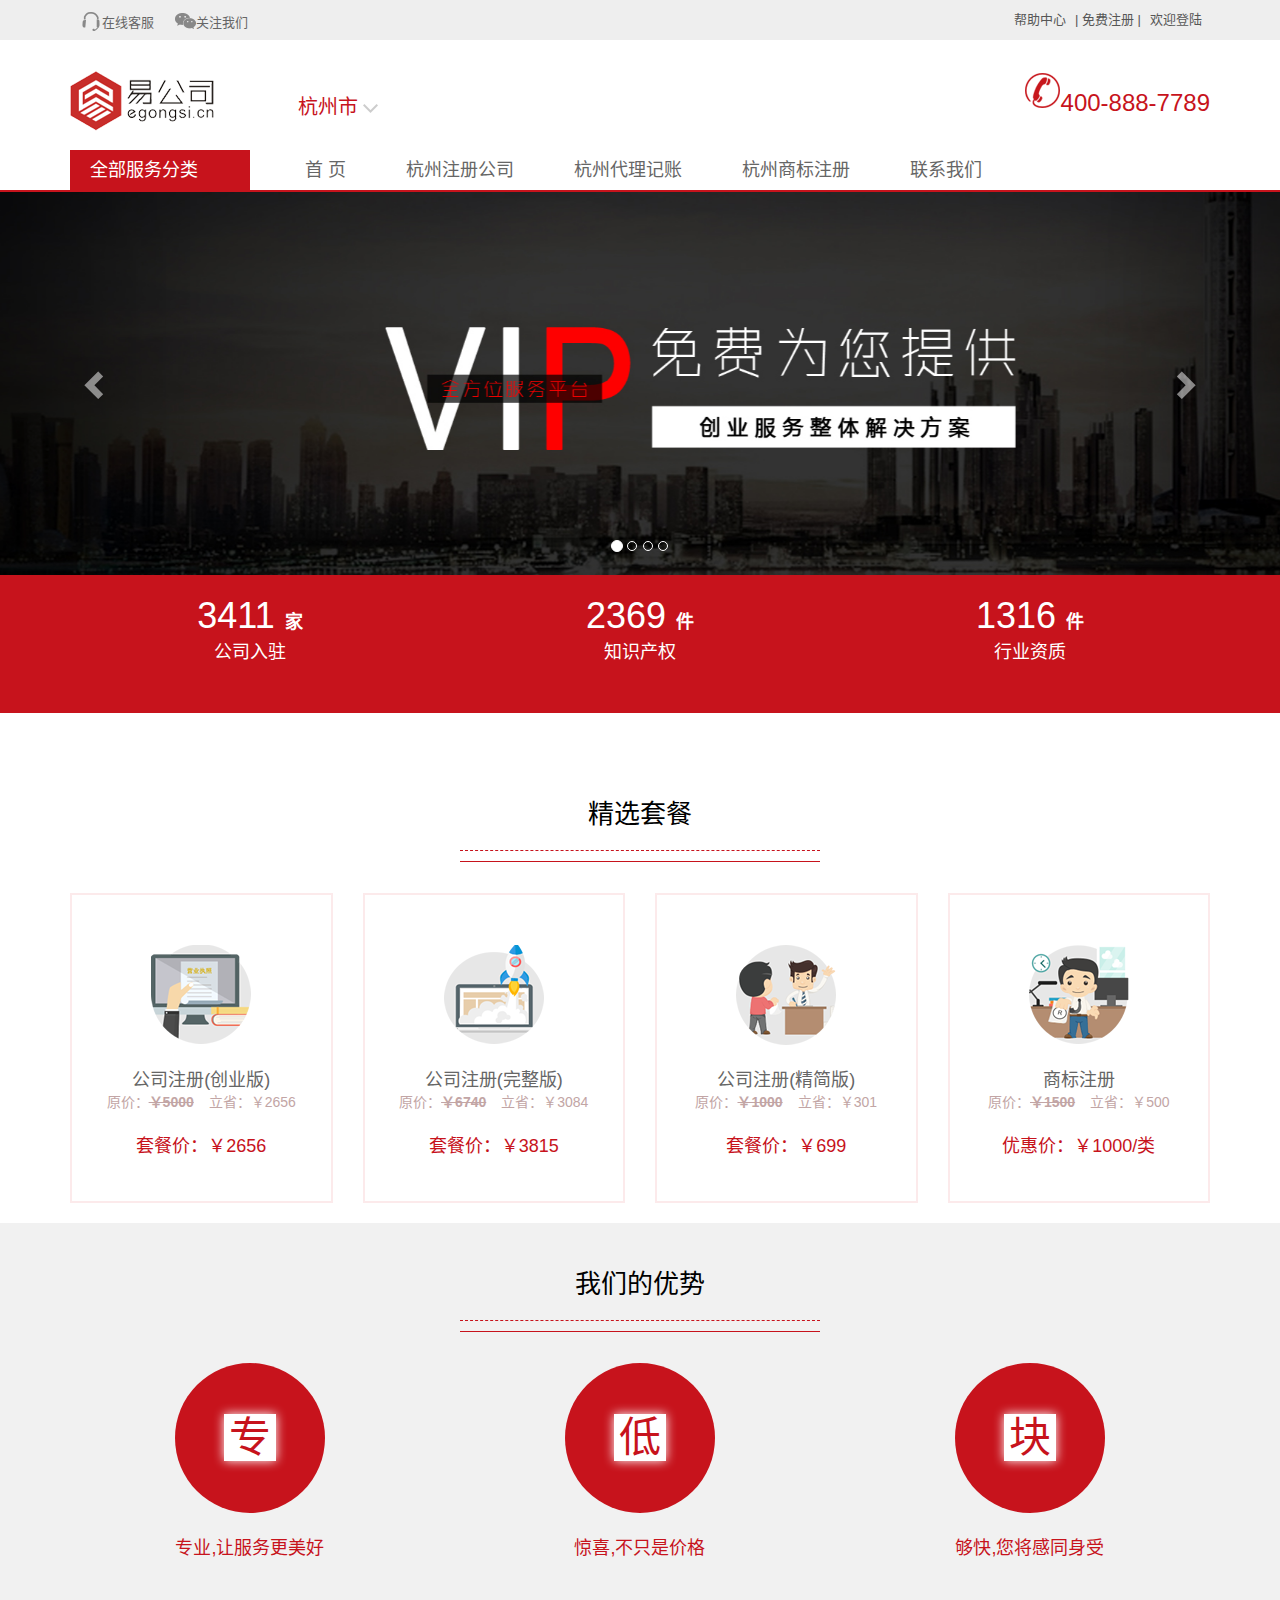
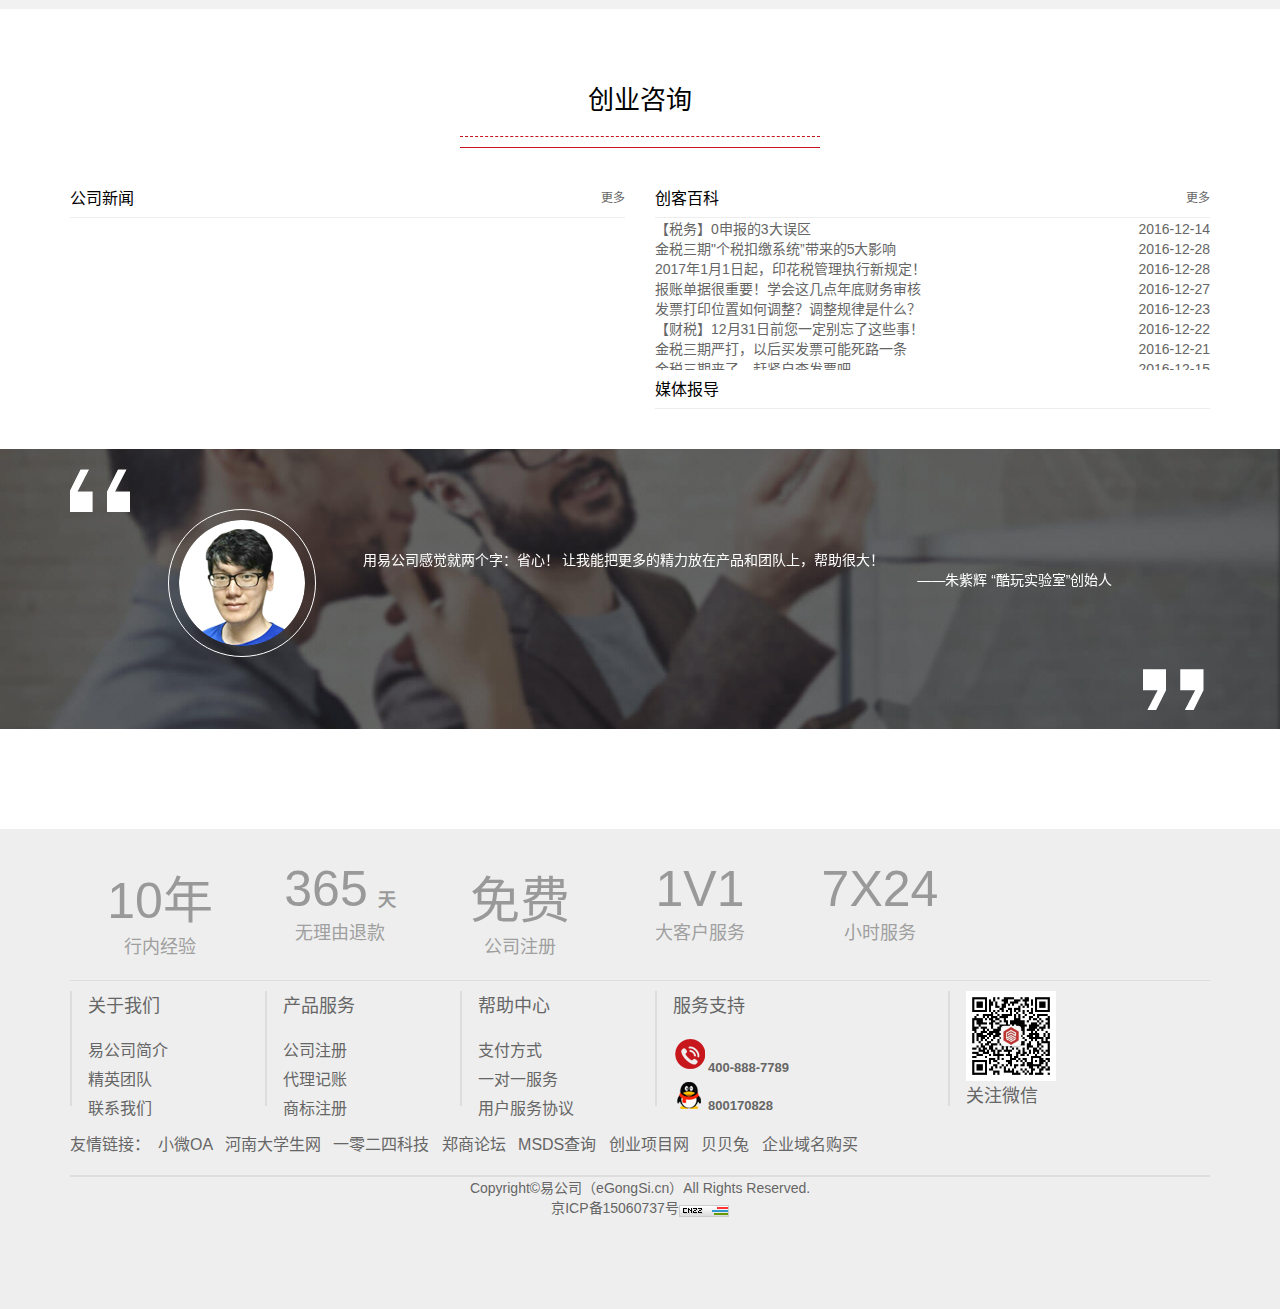
<file: index.html>
<!DOCTYPE html>
<html lang="zh-cn">
<head>
  <meta charset="utf-8">
  <meta http-equiv="X-UA-Compatible" content="IE=edge">
  <meta name="viewport" content="width=device-width, initial-scale=1">
  <link rel="icon" href="image/favicon.ico">
  <title>易公司-深圳工商注册_深圳注册公司_深圳代理记帐_深圳商标注册</title>

  <!-- Bootstrap -->
  <link href="css/bootstrap.css" rel="stylesheet">
  <link rel="stylesheet" href="css/index.css">
  <!-- HTML5 shim and Respond.js for IE8 support of HTML5 elements and media queries -->
  <!-- WARNING: Respond.js doesn't work if you view the page via file:// -->
  <!--[if lt IE 9]>
  <script src="js/html5shiv.min.js"></script>
  <script src="js/respond.min.js"></script>
  <![endif]-->
</head>
<body>
<div class="top">
  <div class="container">
    <div class="row">
      <div class="col-xs-12 col-md-6">
        <ul class=login_left>
          <li><b></b><a href="#">在线客服</a></li>
          <li class="weima"><b class="weibo"></b><a href="#" class="login_left_underline">关注我们</a><img
              src="image/weima.jpg"></li>
        </ul>
      </div>
      <div class="col-xs-12 col-md-6">
        <ul class=login_right>
          <li><a href="#">欢迎登陆</a></li>
          <li><b></b><a href="#">| 免费注册 |</a><b></b></li>
          <li><a href="#">帮助中心</a></li>
        </ul>
      </div>
    </div>
  </div>
</div>
<div class="logo">
  <div class="container">
    <div class="row">
      <div class="col-md-12">
        <img class=lf src="image/yigongsi.png">
        <div class="container_hzs">
          <span>杭州市</span>
          <b></b>
        </div>
        <div class="container_right">
          <span><b></b>400-888-7789</span>
        </div>
      </div>
    </div>
  </div>
</div>
<div class="nav">
  <div class="container">
    <div class="row">
      <div class="col-md-12">
        <div class="menu_title">
          <a href="#">全部服务分类</a>
        </div>
        <div class="nav_con">
          <ul class="lf">
            <li><a href="index.html">首 页</a></li>
            <li><a href="firm_register.html">杭州注册公司</a></li>
            <li><a href="tally.html">杭州代理记账</a></li>
            <li><a href="brand_register.html">杭州商标注册</a></li>
            <li><a href="relation.html">联系我们</a></li>
          </ul>
        </div>
      </div>


    </div>
  </div>
</div>
<div class="banner">
  <div id="ad6" class="carousel slide" data-ride="carousel" data-interval="3000">
    <!--轮播广告的内部内容——随着图片的滚动而滚动-->
    <div class="carousel-inner">
      <div class="item active" style="background-image:url(image/banner/banner1.jpg)">
        <!--<img src="image/banner/banner1.jpg">-->
        <div class="carousel-caption">
        </div>
      </div>
      <div class="item" style="background-image:url(image/banner/banner2.jpg)">
        <!--<img src="image/banner/banner2.jpg">-->
        <div class="carousel-caption">
        </div>
      </div>
      <div class="item" style="background-image:url(image/banner/banner3.jpg)">
        <!--<img src="image/banner/banner3.jpg">-->
        <div class="carousel-caption">

        </div>
      </div>
      <div class="item" style="background-image:url(image/banner/banner4.jpg)">
        <!--<img src="image/banner/banner4.jpg">-->
        <div class="carousel-caption">

        </div>
      </div>
    </div>

    <!--不随广告而滚动的内容：轮播控件-->
    <a data-slide="prev" class="carousel-control left" href="#ad6">
      <span class="glyphicon glyphicon-chevron-left"></span>
    </a>
    <a data-slide="next" class="carousel-control right" href="#ad6">
      <span class="glyphicon glyphicon-chevron-right"></span>
    </a>

    <!--不随广告而滚动的内容：序号指示器-->
    <ul class="carousel-indicators">
      <li data-target="#ad6" data-slide-to="0" class="active"></li>
      <li data-target="#ad6" data-slide-to="1"></li>
      <li data-target="#ad6" data-slide-to="2"></li>
      <li data-target="#ad6" data-slide-to="3"></li>
    </ul>


  </div>
</div>
<div class="info">
  <div class="num_box">
    <div class="container">
      <ul>
        <div class="row">
          <div class="col-xs-12 col-sm-4">
            <li><p><span class="timer">8528</span><b>家</b></p><span>公司入驻</span></li>
          </div>
          <div class="col-xs-12 col-sm-4">
            <li><p><span class="timer">5923</span><b>件</b></p><span>知识产权</span></li>
          </div>
          <div class="col-xs-12 col-sm-4">
            <li><p><span class="timer">3289</span><b>件</b></p><span>行业资质</span></li>
          </div>
        </div>
      </ul>
    </div>
  </div>
</div>
<div class="main1">
  <div class="container">

    <div class="row">
      <div class="col-xs-12">
        <div class="row">
          <div class="col-xs-4 col-xs-offset-4">
            <div class="title">
              <p>精选套餐</p>
              <span></span>
            </div>
          </div>
        </div>
      </div>
    </div>
    <div class="jingxuantaocan_bottom">
      <ul>
        <div class="row">
          <div class="col-xs-12 col-sm-3">
            <li>
              <div class=jingxuantaocan_bottom_tupian></div>
              <div class=jingxuantaocan_bottom_wenzi1>公司注册(创业版)</p>
                <div class=jingxuantaocan_bottom_wenzi2><span>原价：</span><b>￥5000</b></span>立省：￥2656</span></div>
                <div class=jingxuantaocan_bottom_wenzi3>套餐价：￥2656</div>
                <div class=jingxuantaocan_bottom_wenzi4><a href="#">查看详细</a></div>
            </li>
          </div>
          <div class="col-xs-12 col-sm-3">
            <li>
              <div class="jingxuantaocan_bottom_tupian jbt1"></div>
              <div class=jingxuantaocan_bottom_wenzi1>公司注册(完整版)</p>
                <div class=jingxuantaocan_bottom_wenzi2><span>原价：</span><b>￥6740</b></span>立省：￥3084</span></div>
                <div class=jingxuantaocan_bottom_wenzi3>套餐价：￥3815</div>
                <div class=jingxuantaocan_bottom_wenzi4><a href="#">查看详细</a></div>
            </li>
          </div>
          <div class="col-xs-12 col-sm-3">
            <li>
              <div class="jingxuantaocan_bottom_tupian jbt2"></div>
              <div class=jingxuantaocan_bottom_wenzi1>公司注册(精简版)</p>
                <div class=jingxuantaocan_bottom_wenzi2><span>原价：</span><b>￥1000</b></span>立省：￥301</span></div>
                <div class=jingxuantaocan_bottom_wenzi3>套餐价：￥699</div>
                <div class=jingxuantaocan_bottom_wenzi4><a href="#">查看详细</a></div>
            </li>
          </div>
          <div class="col-xs-12 col-sm-3">
            <li>
              <div class="jingxuantaocan_bottom_tupian jbt3"></div>
              <div class=jingxuantaocan_bottom_wenzi1>商标注册</p>
                <div class=jingxuantaocan_bottom_wenzi2><span>原价：</span><b>￥1500</b></span>立省：￥500</span></div>
                <div class=jingxuantaocan_bottom_wenzi3>优惠价：￥1000/类</div>
                <div class=jingxuantaocan_bottom_wenzi4><a href="#">查看详细</a></div>
            </li>
          </div>
        </div>
      </ul>
    </div>

  </div>
</div>
<div class="main2">
  <div class="container">
    <div class="row">
      <div class="col-xs-12">
        <div class="row">
          <div class="col-xs-4 col-xs-offset-4">
            <div class="title">
              <p>我们的优势</p>
              <span></span>
            </div>
          </div>
        </div>
      </div>
    </div>
    <div class="goodness_bottom">
      <ul>
        <div class="row">
          <div class="col-xs-12 col-sm-4">
            <li>
              <p>
                <span>专</span>
              </p>
              <b>专业,让服务更美好</b>
            </li>
          </div>
          <div class="col-xs-12 col-sm-4">
            <li>
              <p>
                <span>低</span>
              </p>
              <b>惊喜,不只是价格</b>
            </li>
          </div>
          <div class="col-xs-12 col-sm-4">
            <li>
              <p>
                <span>块</span>
              </p>
              <b>够快,您将感同身受</b>
            </li>
          </div>
        </div>
      </ul>
    </div>
  </div>
</div>
<div class="main3">
  <div class="container">
    <div class="row">
      <div class="col-xs-12">
        <div class="row">
          <div class="col-xs-4 col-xs-offset-4">
            <div class="title">
              <p>创业咨询</p>
              <span></span>
            </div>
          </div>
        </div>
      </div>
    </div>
    <div class="">
      <div class="row">
        <div class="col-xs-12 col-sm-6">
          <div class="consult_title">
            <p>公司新闻<span><a href="#">更多</a></span></p>
          </div>
        </div>
        <div class="col-xs-12 col-sm-6">
          <div class="consult_title">
            <p>创客百科<span><a href="#">更多</a></span></p>
          </div>
          <div class="connent">
            <ul style="margin-top:0px">
              <li><p><a href="#">【税务】0申报的3大误区</a></p><span>2016-12-14</span></li>
              <li><p><a href="#">金税三期"个税扣缴系统”带来的5大影响</a></p><span>2016-12-28</span></li>
              <li><p><a href="#">2017年1月1日起，印花税管理执行新规定！</a></p><span>2016-12-28</span></li>
              <li><p><a href="#">报账单据很重要！学会这几点年底财务审核</a></p><span>2016-12-27</span></li>
              <li><p><a href="#">发票打印位置如何调整？调整规律是什么？</a></p><span>2016-12-23</span></li>
              <li><p><a href="#">【财税】12月31日前您一定别忘了这些事！</a></p><span>2016-12-22</span></li>
              <li><p><a href="#">金税三期严打，以后买发票可能死路一条</a></p><span>2016-12-21</span></li>
              <li><p><a href="#">金税三期来了，赶紧自查发票吧</a></p><span>2016-12-15</span></li>
              <li><p><a href="#">财政部发布增值税会计处理规定！</a></p><span>2016-12-15</span></li>
              <li><p><a href="#">【商标】“TM”商标和®商标有什么区别？购买哪种商标风险更低？</a></p><span>2016-12-14</span></li>
            </ul>
          </div>
          <div class="consult_title">
            <p>媒体报导<span><a href="#"></a></span></p>
          </div>
        </div>
      </div>
    </div>
  </div>
</div>
<div class="main4">
  <div class="container">
    <div class="row">
      <div class="col-xs-12">
        <div id="ad1" class="carousel slide" data-ride="carousel" data-interval="3000" style="margin-top:20px;">
          <!--轮播广告的内部内容——随着图片的滚动而滚动-->
          <div class="carousel-inner">
            <div class="item active">
              <div class="row">
                <div class="col-sm-1 hidden-xs"><img class="his-up" src="image/his-said-up.png" alt=""></div>
                <div class="col-sm-2 hidden-xs"><img class="img-radius" src="image/he-1.jpg.png" alt=""></div>
                <div class="col-xs-12 col-sm-8">
                  <div class="title-box">
                    <p>用易公司感觉就两个字：省心！
                      让我能把更多的精力放在产品和团队上，帮助很大！</p>
                    <p class="text-right">——朱紫辉 “酷玩实验室”创始人</p>
                  </div>
                </div>
                <div class="col-sm-1 hidden-xs"><img class="his-down" src="image/his-said-down.png" alt=""></div>
              </div>
            </div>
            <div class="item">
              <div class="row">
                <div class="col-sm-1 hidden-xs"><img class="his-up" src="image/his-said-up.png" alt=""></div>
                <div class="col-sm-2 hidden-xs"><img class="img-radius" src="image/he-2.jpg.png" alt=""></div>
                <div class="col-xs-12 col-sm-8">
                  <div class="title-box">
                    <p>在创业过程中，总会遇到形形色色的财税、合同、知识产权相关问题，让人头大不已。
                    </p>
                    <p>而易公司正好切入了这个需求痛点，用专业的知识与出色的服务，为公司排忧解难，给人留下了非常棒的印象！</p>
                    <p class="text-right">——李盘银 “灵风”文化传播总经理</p>
                  </div>
                </div>
                <div class="col-sm-1 hidden-xs"><img class="his-down" src="image/his-said-down.png" alt=""></div>
              </div>
            </div>
            <div class="item">
              <div class="row">
                <div class="col-sm-1 hidden-xs"><img class="his-up" src="image/his-said-up.png" alt=""></div>
                <div class="col-sm-2 hidden-xs"><img class="img-radius" src="image/he-3.jpg.png" alt=""></div>
                <div class="col-xs-12 col-sm-8">
                  <div class="title-box">
                    <p>已经是第二次在易公司购买服务了，超赞，服务到位，帮我们解决了很多创业公司方面的问题，谢谢~

                    </p>
                    <p class="text-right">——乔龙 “茄子拍”产品经理&联合创始人</p>
                  </div>
                </div>
                <div class="col-sm-1 hidden-xs"><img class="his-down" src="image/his-said-down.png" alt=""></div>
              </div>
            </div>
            <div class="item">
              <div class="row">
                <div class="col-sm-1 hidden-xs"><img class="his-up" src="image/his-said-up.png" alt=""></div>
                <div class="col-sm-2 hidden-xs"><img class="img-radius" src="image/he-4.jpg.png" alt=""></div>
                <div class="col-xs-12 col-sm-8">
                  <div class="title-box">
                    <p>易公司在公司刚创立时给予了我们很大的专业帮助，资料核实详细认真，办事也很快。

                    </p>
                    <p>后续更多的服务项目上，也很热情周到，确实帮我们节省了很多精力。</p>
                    <p class="text-right">——Eric Tu “厨临门”创始人兼CEO
                    </p>
                  </div>
                </div>
                <div class="col-sm-1 hidden-xs"><img class="his-down" src="image/his-said-down.png" alt=""></div>
              </div>
            </div>
            <div class="item">
              <div class="row">
                <div class="col-sm-1 hidden-xs"><img class="his-up" src="image/his-said-up.png" alt=""></div>
                <div class="col-sm-2 hidden-xs"><img class="img-radius" src="image/he-5.jpg.png" alt=""></div>
                <div class="col-xs-12 col-sm-8">
                  <div class="title-box">
                    <p>易公司给了我们很大的帮助，帮我们注册了商标，也为我们理顺股权结构提供了专业的法律服务。
                    </p>
                    <p>更值得感谢的是还为我们进行了推广。易公司，你们真的很棒，希望你们发展的更好！</p>
                    <p class="text-right">——王丹 “e陪诊”市场总监</p>
                  </div>
                </div>
                <div class="col-sm-1 hidden-xs"><img class="his-down" src="image/his-said-down.png" alt=""></div>
              </div>
            </div>
          </div>
          <ul class="carousel-indicators">
            <li data-target="#ad1" data-slide-to="0" class="active"></li>
            <li data-target="#ad1" data-slide-to="1"></li>
            <li data-target="#ad1" data-slide-to="2"></li>
            <li data-target="#ad1" data-slide-to="3"></li>
            <li data-target="#ad1" data-slide-to="4"></li>
          </ul>

        </div>
      </div>
    </div>


  </div>
</div>
<footer>
  <div class="container">
    <div class="row">
      <div class="col-md-12 hidden-xs hidden-sm">
        <div class="footer_top">
          <ul>
            <li><p>10年</p><span>行内经验</span></li>
            <li><p>365<b>天</b></p><span>无理由退款</span></li>
            <li><p>免费</p><span>公司注册</span></li>
            <li><p>1V1</p><span>大客户服务</span></li>
            <li><p>7X24</p><span>小时服务</span></li>
          </ul>
        </div>
      </div>
    </div>
    <div class="footer_bottom">
      <ul class="footer_bottom_box">
        <div class="row">
          <div class="col-sm-2 col-xs-12">
            <li><p>关于我们</p><a href="#">易公司简介</a><a href="#">精英团队</a><a href="#">联系我们</a></li>
          </div>
          <div class="col-sm-2 col-xs-12">
            <li><p>产品服务</p><a href="#">公司注册</a><a href="#">代理记账</a><a href="#">商标注册</a></li>
          </div>
          <div class="col-sm-2 col-xs-12">
            <li><p>帮助中心</p><a href="#">支付方式</a><a href="#">一对一服务</a><a href="#">用户服务协议</a></li>
          </div>
          <div class="col-sm-3 col-xs-12">
            <li><p>服务支持</p><b><span></span>400-888-7789</b><b><span class="qq"></span>800170828</b></li>
          </div>
          <div class="col-sm-3 col-xs-12">
            <li class=w256><img style="width:90px;height:90px;" src="image/weima.jpg">
              <p>关注微信</p></li>
          </div>
        </div>
      </ul>
      <div class="youqinglianjie">
        友情链接：<a href="#">小微OA</a> <a href="#">河南大学生网</a> <a href="#">一零二四科技</a> <a href="#">郑商论坛</a> <a
          href="#">MSDS查询</a> <a href="#">创业项目网</a> <a href="#">贝贝兔</a> <a href="#">企业域名购买</a>
      </div>
      <div class=footer_bottom_bottom>
        Copyright©易公司（eGongSi.cn）All Rights Reserved.
        <p>京ICP备15060737号<img src="image/cnzz.gif"></p>
      </div>
    </div>
</footer>

<!-- jQuery (necessary for Bootstrap's JavaScript plugins) -->
<script src="js/jquery-1.11.3.js"></script>
<!-- Include all compiled plugins (below), or include individual files as needed -->
<script src="js/bootstrap.js"></script>
<!--<script>-->
  <!--(function () {-->
    <!--var s = document.createElement("script");-->
    <!--s.onload = function () {-->
      <!--bootlint.showLintReportForCurrentDocument([]);-->
    <!--};-->
    <!--s.src = "js/bootlint.js";-->
    <!--document.body.appendChild(s)-->
  <!--})();-->
<!--</script>-->
<script src="js/eg-index.js"></script>

</body>
</html>
</file>
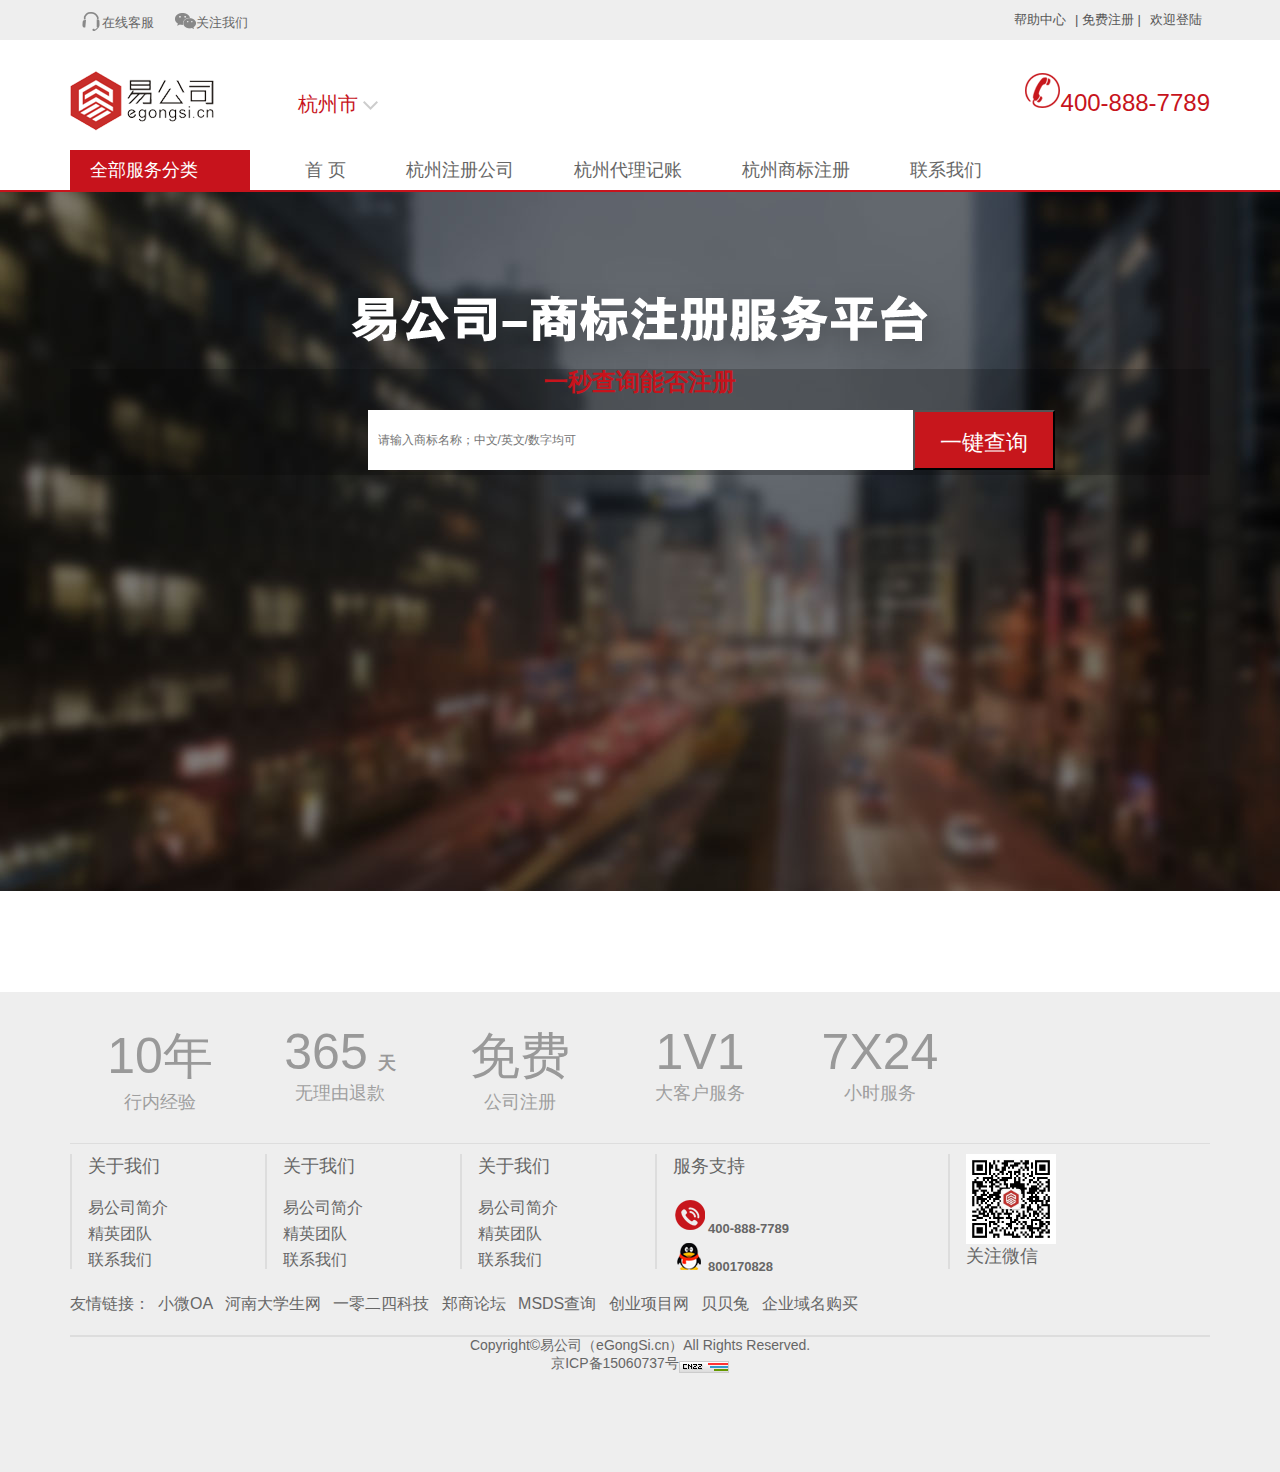
<file: brand_register.html>
<!DOCTYPE html>
<html lang="en">
<head>
  <meta charset="UTF-8">
  <meta http-equiv="X-UA-Compatible" content="IE=edge">
  <meta name="viewport" content="width=device-width, initial-scale=1">
  <link rel="icon" href="image/favicon.ico">
  <title>易公司-杭州商标注册流程及费用-商标注册代理公司</title>
  <link href="css/bootstrap.css" rel="stylesheet">
  <link rel="stylesheet" href="css/brand_register.css">
</head>
<body>
<div id="header"></div>
<div class="main">
<div class="container">
  <div class="row">
  <div class="col-xs-12">
    <div class="text-center">
    <img class="img-responsive mcenter" src="image/ygs.png" alt="">
  </div>
  </div>
    <div class="col-xs-12">
        <div class="trademark-search">
        <h3>一秒查询能否注册</h3>
          <div class="form-con">
            <input type="text" placeholder="请输入商标名称；中文/英文/数字均可">
            <button type="button">一键查询</button>
          </div>
        </div>
    </div>
  </div>
</div>
</div>
<div id="footer"></div>
<script src="js/jquery-1.11.3.js"></script>
<script src="js/bootstrap.js"></script>
<script>
(function () {
var s = document.createElement("script");
s.onload = function () {
bootlint.showLintReportForCurrentDocument([]);
};
s.src = "js/bootlint.js";
document.body.appendChild(s)
})();
</script>
<script src="js/brand_register.js"></script>
</body>
</html>
</file>
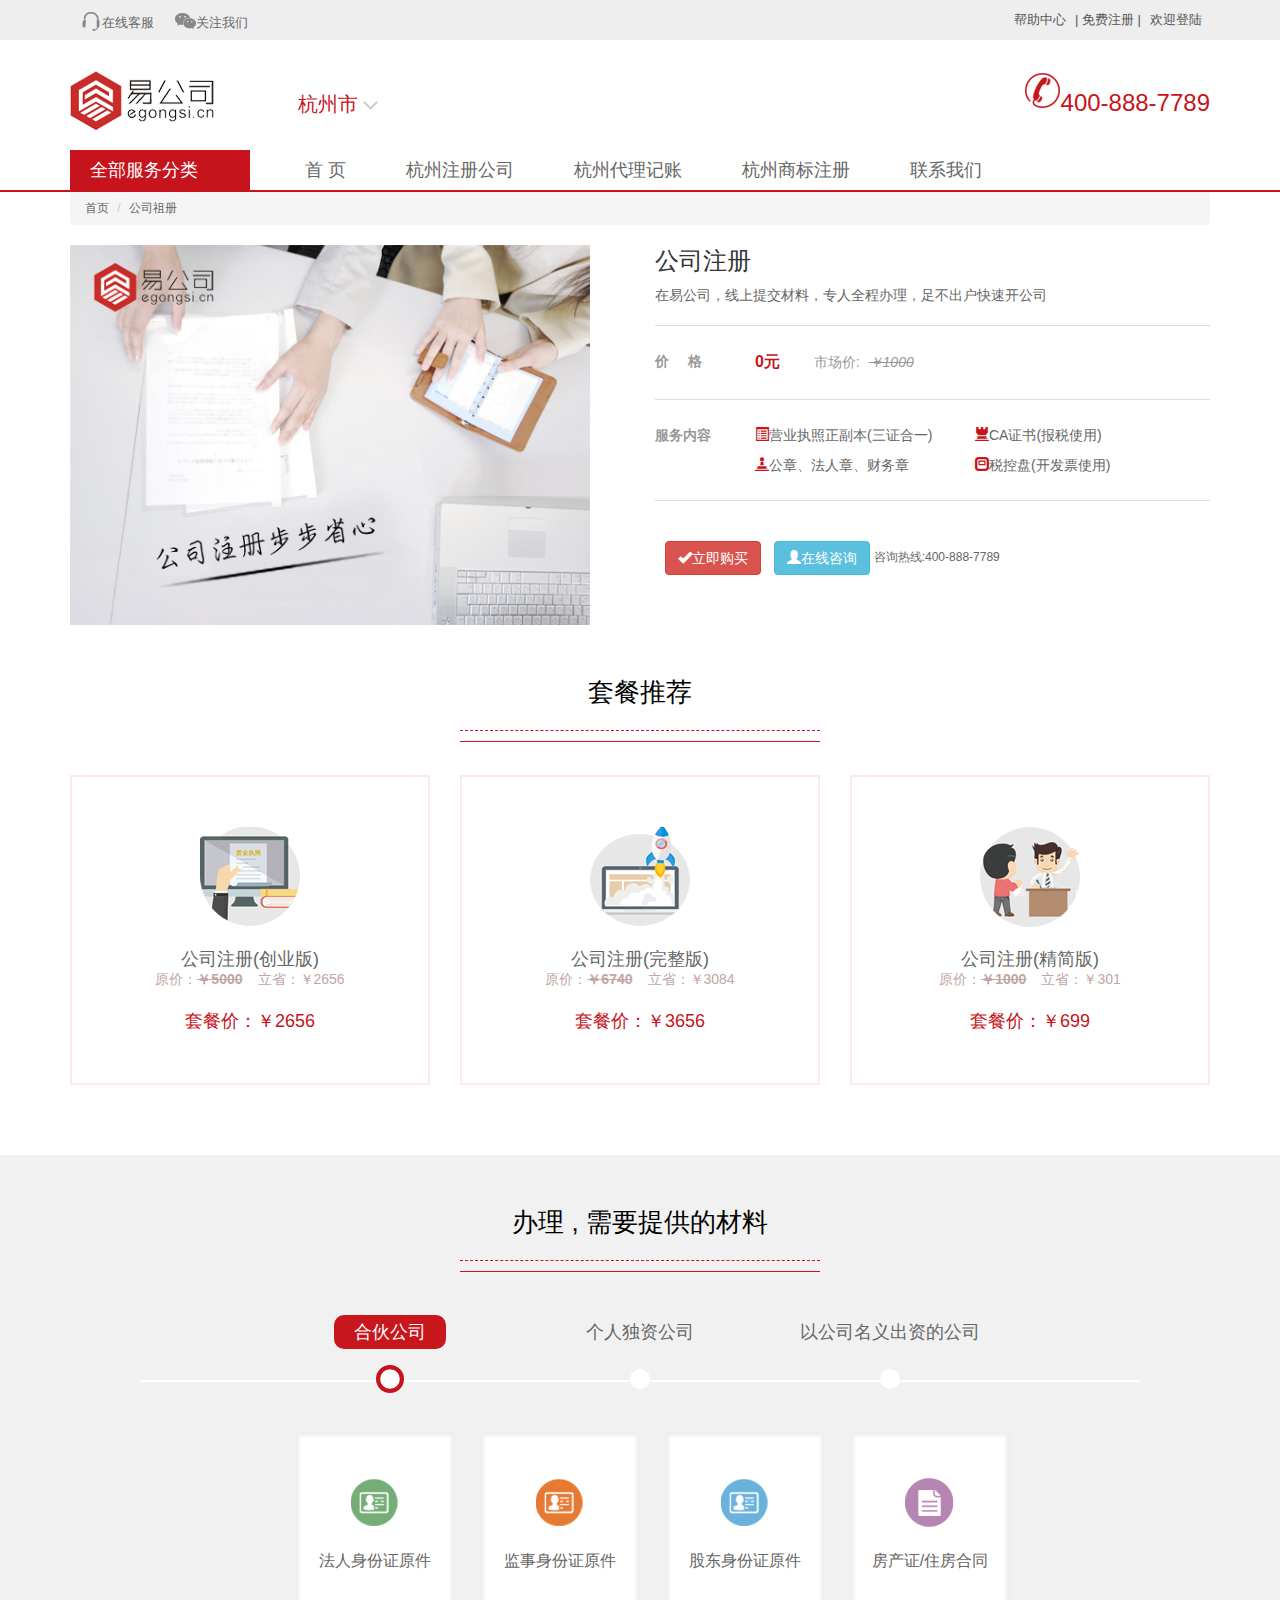
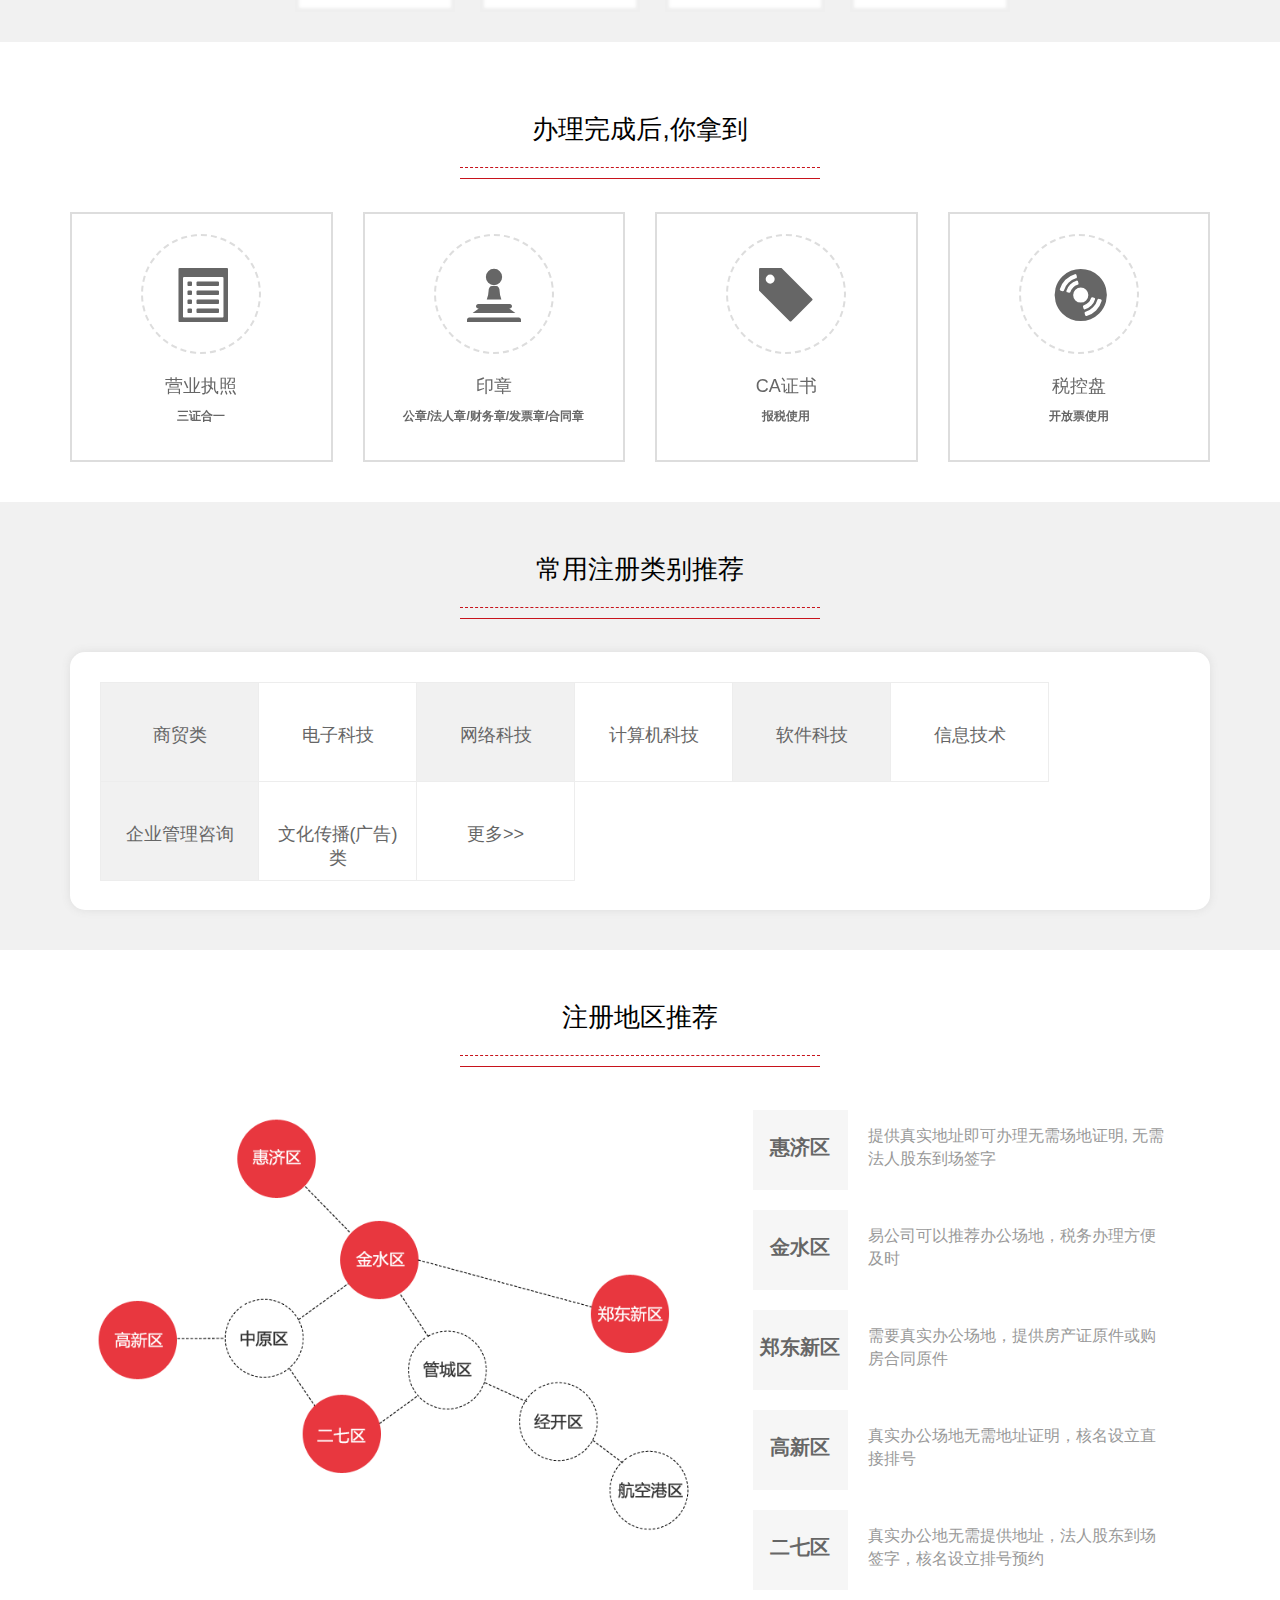
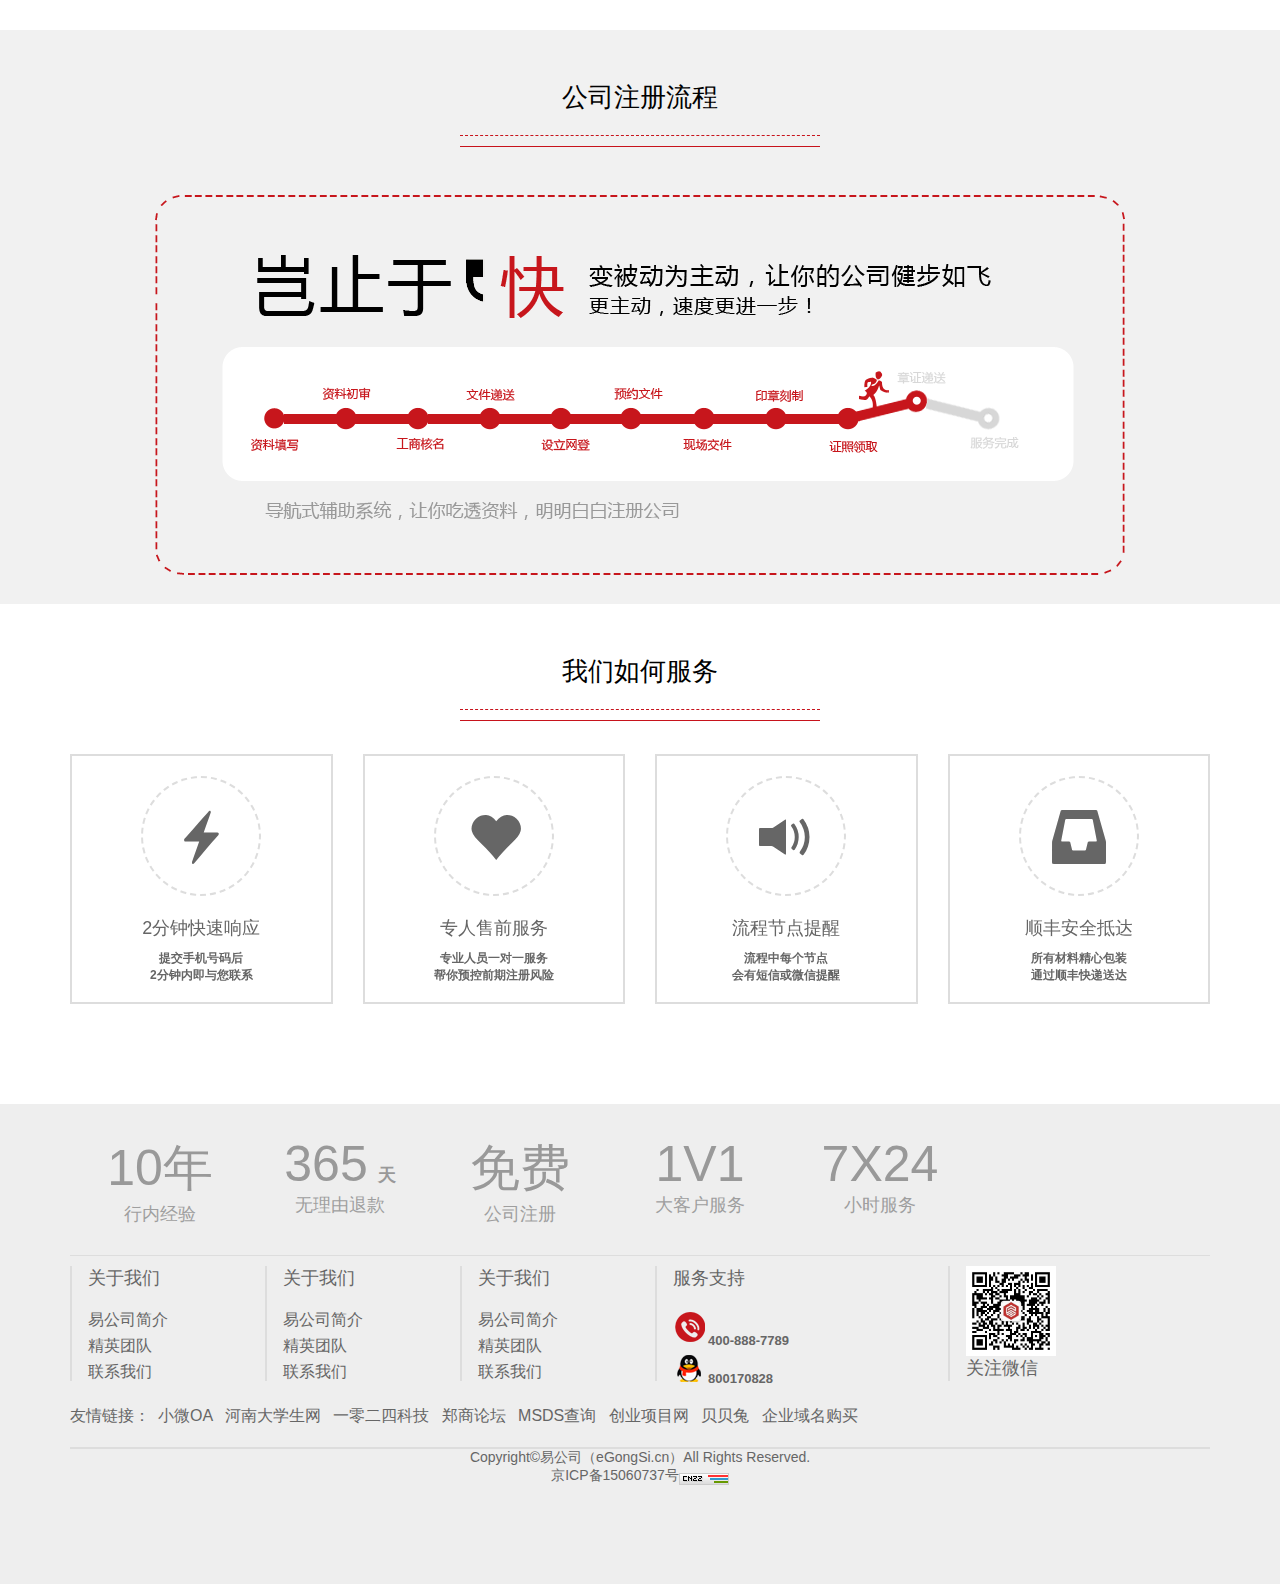
<file: firm_register.html>
<!DOCTYPE html>
<html lang="en">
<head>
  <meta charset="UTF-8">
  <meta http-equiv="X-UA-Compatible" content="IE=edge">
  <meta name="viewport" content="width=device-width, initial-scale=1">
  <link rel="icon" href="image/favicon.ico">
  <title>杭州市易公司-杭州注册公司流程及费用-注册公司需要多少钱</title>
  <link href="css/bootstrap.css" rel="stylesheet">
  <link rel="stylesheet" href="css/eg_register.css">
  <!--[if lt IE 9]>
  <script src="js/html5shiv.min.js"></script>
  <script src="js/respond.min.js"></script>
  <![endif]-->
</head>
<body>
<div id="header"></div>
<div class="container">
    <ul class="breadcrumb">
      <li><a href="#">首页</a></li>
      <li><a href="#">公司祖册</a></li>
    </ul>
  </div>
<div class="main1">
  <div class="container">
    <div class="row">
      <div class="col-md-6 hidden-xs">
        <img class="img-responsive" src="image/fr/eg.jpg" alt="">
      </div>
      <div class="col-md-6">
        <div class="gmtitle">公司注册</div>
        <div class="gmftitle">在易公司，线上提交材料，专人全程办理，足不出户快速开公司</div>
        <dl class="clearfix title-box1">
          <dt>价 &nbsp;&nbsp;&nbsp;&nbsp;格</dt>
          <dd>
            <b>0元</b>
            <span>市场价:</span>
            <i>￥1000</i>
          </dd>
        </dl>
        <dl class="clearfix title-box2 hidden-xs">
        <dt>服务内容</dt>
          <dd >
            <div><span class="glyphicon glyphicon-list-alt"></span>营业执照正副本(三证合一)</div>
            <div><span class="glyphicon glyphicon-tower"></span>CA证书(报税使用)</div>
            <div class="mt10"><span class="glyphicon glyphicon-pawn"></span>公章、法人章、财务章</div>
            <div class="mt10"><span class="glyphicon glyphicon-modal-window"></span>税控盘(开发票使用)</div>
          </dd>
        </dl>
        <div class="gmbtn">
          <a class="btn btn-danger ml10" href="#"><span class="glyphicon glyphicon-ok mr5"></span>立即购买</a>
          <a class="btn btn-info ml10" href="#"><span class="glyphicon glyphicon-user mr5"></span>在线咨询</a>
          <span class="hidden-xs">咨询热线:400-888-7789</span>
        </div>
      </div>
    </div>
  </div>
</div>
<div class="main2">
  <div class="container">

    <div class="row">
      <div class="col-xs-12">
        <div class="row">
          <div class="col-xs-4 col-xs-offset-4">
            <div class="title">
              <p>套餐推荐</p>
              <span></span>
            </div>
          </div>
        </div>
      </div>
    </div>
    <div class="jingxuantaocan_bottom">
      <ul>
        <div class="row">
          <div class="col-xs-12 col-sm-4">
            <li>
              <div class="jingxuantaocan_bottom_tupian"></div>
              <div class="jingxuantaocan_bottom_wenzi1">公司注册(创业版)<p></p>
                <div class="jingxuantaocan_bottom_wenzi2"><span>原价：</span><b>￥5000</b>立省：￥2656</div>
                <div class="jingxuantaocan_bottom_wenzi3">套餐价：￥2656</div>
                <div class="jingxuantaocan_bottom_wenzi4"><a href="#">查看详细</a></div>
              </div></li>
          </div>
          <div class="col-xs-12 col-sm-4">
            <li>
              <div class="jingxuantaocan_bottom_tupian jbt1"></div>
              <div class="jingxuantaocan_bottom_wenzi1">公司注册(完整版)<p></p>
                <div class="jingxuantaocan_bottom_wenzi2"><span>原价：</span><b>￥6740</b>立省：￥3084</div>
                <div class="jingxuantaocan_bottom_wenzi3">套餐价：￥3656</div>
                <div class="jingxuantaocan_bottom_wenzi4"><a href="#">查看详细</a></div>
              </div></li>
          </div>
          <div class="col-xs-12 col-sm-4">
            <li>
              <div class="jingxuantaocan_bottom_tupian jbt2"></div>
              <div class="jingxuantaocan_bottom_wenzi1">公司注册(精简版)<p></p>
                <div class="jingxuantaocan_bottom_wenzi2"><span>原价：</span><b>￥1000</b>立省：￥301</div>
                <div class="jingxuantaocan_bottom_wenzi3">套餐价：￥699</div>
                <div class="jingxuantaocan_bottom_wenzi4"><a href="#">查看详细</a></div>
              </div></li>
          </div>
        </div>
      </ul>
    </div>

  </div>
</div>
<div class="main3 hidden-xs hidden-sm">
  <div class="container">
    <div class="row">
      <div class="col-xs-12 ">
        <div class="row">
          <div class="col-xs-4 col-xs-offset-4">
            <div class="title">
              <p>办理 , 需要提供的材料</p>
              <span></span>
            </div>
          </div>
        </div>
      </div>
    </div>
    <div class="row">
      <div class="col-md-12 ">
        <ul class="blcl-tab clearfix">
          <li class="active"><span>合伙公司</span><em></em></li>
          <li><span>个人独资公司</span><em></em></li>
          <li><span>以公司名义出资的公司</span><em></em></li>
        </ul>
        <div class="blcl-con">
          <ul class="innercon1 clearfix">
            <li>
              <span class="offerimg1"></span>
              <div>法人身份证原件</div>
            </li>
            <li>
              <span class="offerimg2"></span>
              <div>监事身份证原件</div>
            </li>
            <li>
              <span class="offerimg3"></span>
              <div>股东身份证原件</div>
            </li>
            <li>
              <span class="offerimg4"></span>
              <div>房产证/住房合同</div>
            </li>
          </ul>
          <ul class="innercon2 clearfix hide">
            <li>
              <span ></span>
              <div>法人身份证原件</div>
            </li>
            <li>
              <span class="offerimg2"></span>
              <div>监事身份证原件</div>
            </li>
            <li>
              <span class="offerimg3"></span>
              <div>房产证/住房合同</div>
            </li>
          </ul>
          <ul class="innercon3 clearfix hide">
          <li>
            <span></span>
            <div>法人身份证原件</div>
          </li>
          <li>
            <span class="offerimg2"></span>
            <div>监事身份证原件</div>
          </li>
          <li>
            <span class="offerimg5"></span>
            <div>出资公司的公章</div>
          </li>
          <li>
            <span class="offerimg6"></span>
            <div>营业执照的副本</div>
          </li>
          <li>
            <span class="offerimg4"></span>
            <div>房产证/住房合同</div>
          </li>
        </ul>

        </div>
      </div>
    </div>
  </div>

</div>
<div class="main4">
<div class="container">
  <div class="row">
    <div class="col-xs-12">
      <div class="row">
        <div class="col-xs-4 col-xs-offset-4">
          <div class="title">
            <p>办理完成后,你拿到</p>
            <span></span>
          </div>
        </div>
      </div>
    </div>
  </div>
  <div class="row">
    <div class="col-xs-12 col-md-3">
      <div class="rotate_box">
          <div class="rhfw-con text-center">
            <div class="circle-con"><span class="glyphicon glyphicon-list-alt fgrey1"></span></div>
            <p>营业执照</p>
            <b>三证合一</b>
          </div>
        <div class="rhfw-con rhfw-con1 text-center">
          <div class="circle-con"><span class="glyphicon glyphicon-list-alt fgrey1"></span></div>
          <p>营业执照</p>
          <b>三证合一</b>
        </div>

    </div>
    </div>
    <div class="col-xs-12 col-md-3">
      <div class="rotate_box">
          <div class="rhfw-con text-center">
            <div class="circle-con"><span class="glyphicon glyphicon-pawn fgrey1"></span></div>
            <p>印章</p>
            <b>公章/法人章/财务章/发票章/合同章</b>
          </div>
        <div class="rhfw-con rhfw-con1 text-center">
          <div class="circle-con"><span class="glyphicon glyphicon-pawn fgrey1"></span></div>
          <p>印章</p>
          <b>公章/法人章/财务章/发票章/合同章</b>
        </div>

    </div>
    </div>
    <div class="col-xs-12 col-md-3">
      <div class="rotate_box">
          <div class="rhfw-con text-center">
            <div class="circle-con"><span class="glyphicon glyphicon-tag fgrey1"></span></div>
            <p>CA证书</p>
            <b>报税使用</b>
          </div>
        <div class="rhfw-con rhfw-con1 text-center">
          <div class="circle-con"><span class="glyphicon glyphicon-tag fgrey1"></span></div>
          <p>CA证书</p>
          <b>报税使用</b>
        </div>

    </div>
    </div>
    <div class="col-xs-12 col-md-3">
      <div class="rotate_box">
          <div class="rhfw-con text-center">
            <div class="circle-con"><span class="glyphicon glyphicon-cd fgrey1"></span></div>
            <p>税控盘</p>
            <b>开放票使用</b>
          </div>
        <div class="rhfw-con rhfw-con1 text-center">
          <div class="circle-con"><span class="glyphicon glyphicon-cd fgrey1"></span></div>
          <p>税控盘</p>
          <b>开放票使用</b>
        </div>
    </div>
    </div>
  </div>
</div>
</div>
<div class="main5">
 <div class="container">
   <div class="row">
     <div class="col-xs-12">
       <div class="row">
         <div class="col-xs-4 col-xs-offset-4">
           <div class="title">
             <p>常用注册类别推荐</p>
             <span></span>
           </div>
         </div>
       </div>
     </div>
   </div>
   <div class="row">
     <div class="col-md-12">
     <div class="zclb-con">
        <ul class="clearfix">
          <li class="bggrey"><a href="#">商贸类</a></li>
          <li><a href="#">电子科技</a></li>
          <li class="bggrey"><a href="#">网络科技</a></li>
          <li><a href="#">计算机科技</a></li>
          <li class="bggrey"><a href="#">软件科技</a></li>
          <li><a href="#">信息技术</a></li>
          <li class="bggrey"><a href="#">企业管理咨询</a></li>
          <li><a href="#">文化传播(广告)类</a></li>
          <li><a href="#">更多>></a></li>
        </ul>
     </div>
     </div>
   </div>
 </div>
</div>
<div class="main6">
  <div class="container">
    <div class="row">
      <div class="col-xs-12">
        <div class="row">
          <div class="col-xs-4 col-xs-offset-4">
            <div class="title">
              <p>注册地区推荐</p>
              <span></span>
            </div>
          </div>
        </div>
      </div>
    </div>
    <div class="row">
      <div class="col-md-7">
        <img class="img-responsive" src="image/fr/area.png" alt="">
      </div>
      <div class="col-md-5">
        <dl>
          <dt>惠济区</dt>
          <dd>提供真实地址即可办理无需场地证明,
          无需法人股东到场签字</dd>
        </dl>
        <dl>
          <dt>金水区</dt>
          <dd>易公司可以推荐办公场地，税务办理方便及时</dd>
        </dl>
        <dl>
          <dt>郑东新区</dt>
          <dd>需要真实办公场地，提供房产证原件或购房合同原件</dd>
        </dl>
        <dl>
          <dt>高新区</dt>
          <dd>真实办公场地无需地址证明，核名设立直接排号</dd>
        </dl>
        <dl>
          <dt>二七区</dt>
          <dd>真实办公地无需提供地址，法人股东到场签字，核名设立排号预约</dd>
        </dl>
      </div>
    </div>
  </div>
</div>
<div class="main7">
  <div class="container">
    <div class="row">
      <div class="col-xs-12">
        <div class="row">
          <div class="col-xs-4 col-xs-offset-4">
            <div class="title">
              <p>公司注册流程</p>
              <span></span>
            </div>
          </div>
        </div>
      </div>
    </div>
    <div class="row">
      <div class="col-xs-12">
        <img class="img-responsive" src="image/fr/zhstep.png" alt="">
      </div>
    </div>
  </div>
</div>
<div class="main8">
  <div class="container">
    <div class="row">
      <div class="col-xs-12">
        <div class="row">
          <div class="col-xs-4 col-xs-offset-4">
            <div class="title">
              <p>我们如何服务</p>
              <span></span>
            </div>
          </div>
        </div>
      </div>
    </div>
    <div class="row">
      <div class="col-xs-12 col-md-3">
        <div class="rotate_box">
          <div class="rhfw-con text-center">
            <div class="circle-con"><span class="glyphicon glyphicon-flash"></span></div>
            <p>2分钟快速响应</p>
            <b>提交手机号码后 <br>
              2分钟内即与您联系
            </b>
          </div>
          <div class="rhfw-con rhfw-con1 text-center">
            <div class="circle-con"><span class="glyphicon glyphicon-flash"></span></div>
            <p>2分钟快速响应</p>
            <b>提交手机号码后 <br>
              2分钟内即与您联系
            </b>
          </div>
        </div>
      </div>
      <div class="col-xs-12 col-md-3">
        <div class="rotate_box">
          <div class="rhfw-con text-center">
            <div class="circle-con"><span class="glyphicon glyphicon-heart"></span></div>
            <p>专人售前服务</p>
            <b>专业人员一对一服务 <br>
              帮你预控前期注册风险
            </b>
          </div>
          <div class="rhfw-con rhfw-con1 text-center">
            <div class="circle-con"><span class="glyphicon glyphicon-heart"></span></div>
            <p>专人售前服务</p>
            <b>专业人员一对一服务 <br>
              帮你预控前期注册风险
            </b>
          </div>
        </div>
      </div>
      <div class="col-xs-12 col-md-3">
        <div class="rotate_box">
          <div class="rhfw-con text-center">
            <div class="circle-con"><span class="glyphicon glyphicon-volume-up"></span></div>
            <p>流程节点提醒</p>
            <b>流程中每个节点 <br>
              会有短信或微信提醒
            </b>
          </div>
          <div class="rhfw-con rhfw-con1 text-center">
            <div class="circle-con"><span class="glyphicon glyphicon-volume-up"></span></div>
            <p>流程节点提醒</p>
            <b>流程中每个节点 <br>
              会有短信或微信提醒
            </b>
          </div>
        </div>
      </div>
      <div class="col-xs-12 col-md-3">
        <div class="rotate_box">
          <div class="rhfw-con text-center">
            <div class="circle-con"><span class="glyphicon glyphicon-inbox"></span></div>
            <p>顺丰安全抵达</p>
            <b>所有材料精心包装 <br>
              通过顺丰快递送达
            </b>
          </div>
          <div class="rhfw-con rhfw-con1 text-center">
            <div class="circle-con"><span class="glyphicon glyphicon-inbox"></span></div>
            <p>顺丰安全抵达</p>
            <b>所有材料精心包装 <br>
              通过顺丰快递送达
            </b>
          </div>
        </div>
      </div>



    </div>
  </div>
</div>
<div id="footer"></div>
<script src="js/jquery-1.11.3.js"></script>
<script src="js/bootstrap.js"></script>
<script>
//  (function () {
//    var s = document.createElement("script");
//    s.onload = function () {
//      bootlint.showLintReportForCurrentDocument([]);
//    };
//    s.src = "js/bootlint.js";
//    document.body.appendChild(s)
//  })();
</script>
<script src="js/eg_register.js"></script>
</body>
</html>
</file>
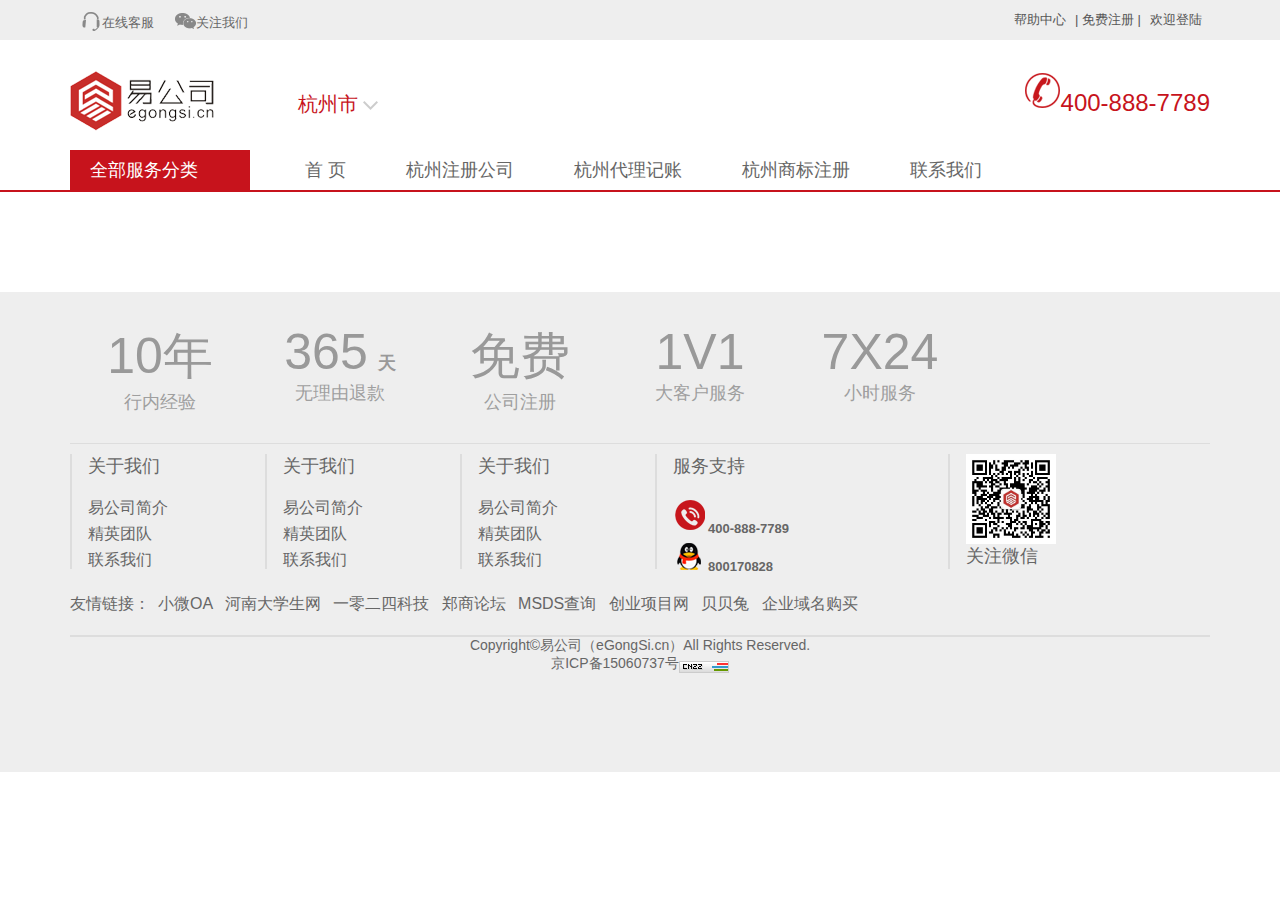
<file: relation.html>
<!DOCTYPE html>
<html lang="en">
<head>
  <meta charset="UTF-8">
  <meta http-equiv="X-UA-Compatible" content="IE=edge">
  <meta name="viewport" content="width=device-width, initial-scale=1">
  <link rel="icon" href="image/favicon.ico">
  <title>易公司-杭州联系方式|联系电话|联系地址</title>
  <link href="css/bootstrap.css" rel="stylesheet">
  <link rel="stylesheet" href="css/relation.css">
</head>
<body>
<div id="header"></div>
<div id="footer"></div>
<script src="js/jquery-1.11.3.js"></script>
<script src="js/bootstrap.js"></script>
<!--<script>-->
<!--(function () {-->
<!--var s = document.createElement("script");-->
<!--s.onload = function () {-->
<!--bootlint.showLintReportForCurrentDocument([]);-->
<!--};-->
<!--s.src = "js/bootlint.js";-->
<!--document.body.appendChild(s)-->
<!--})();-->
<!--</script>-->
<script src="js/relation.js"></script>
</body>
</html>
</file>
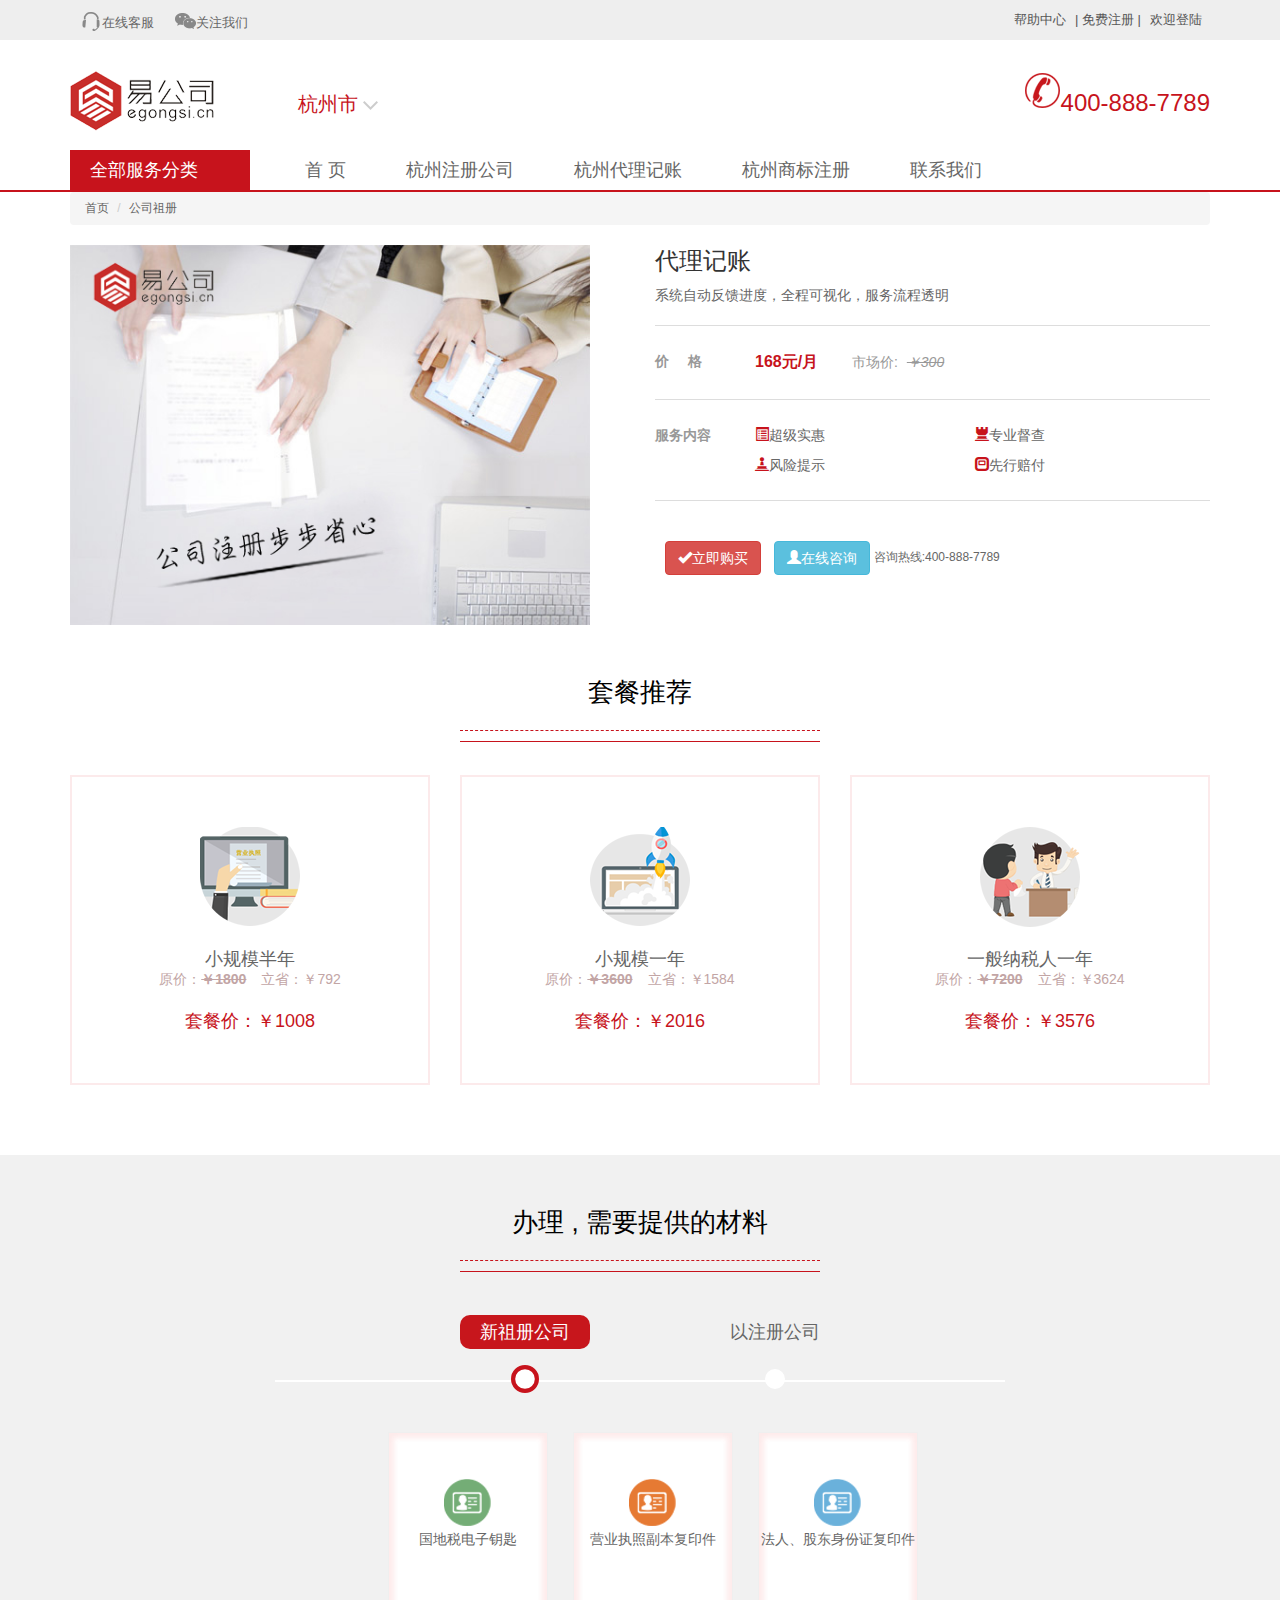
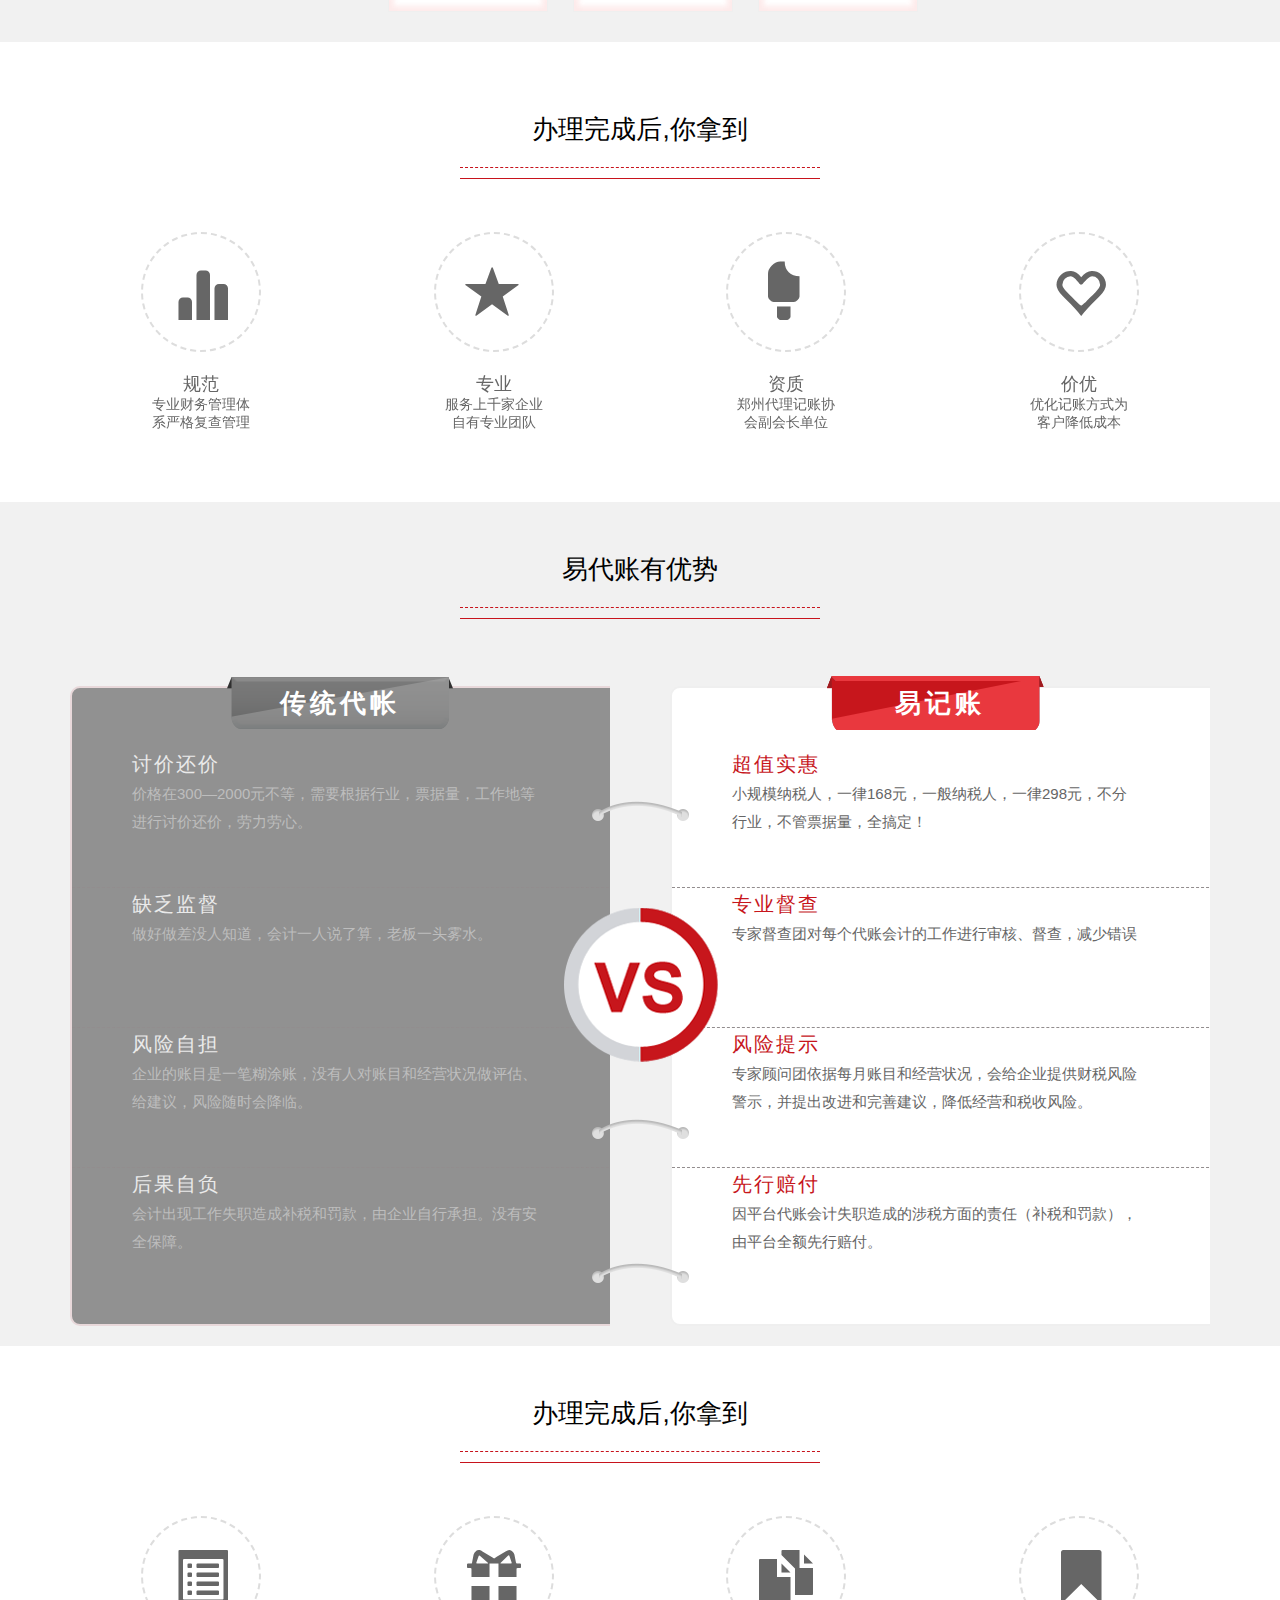
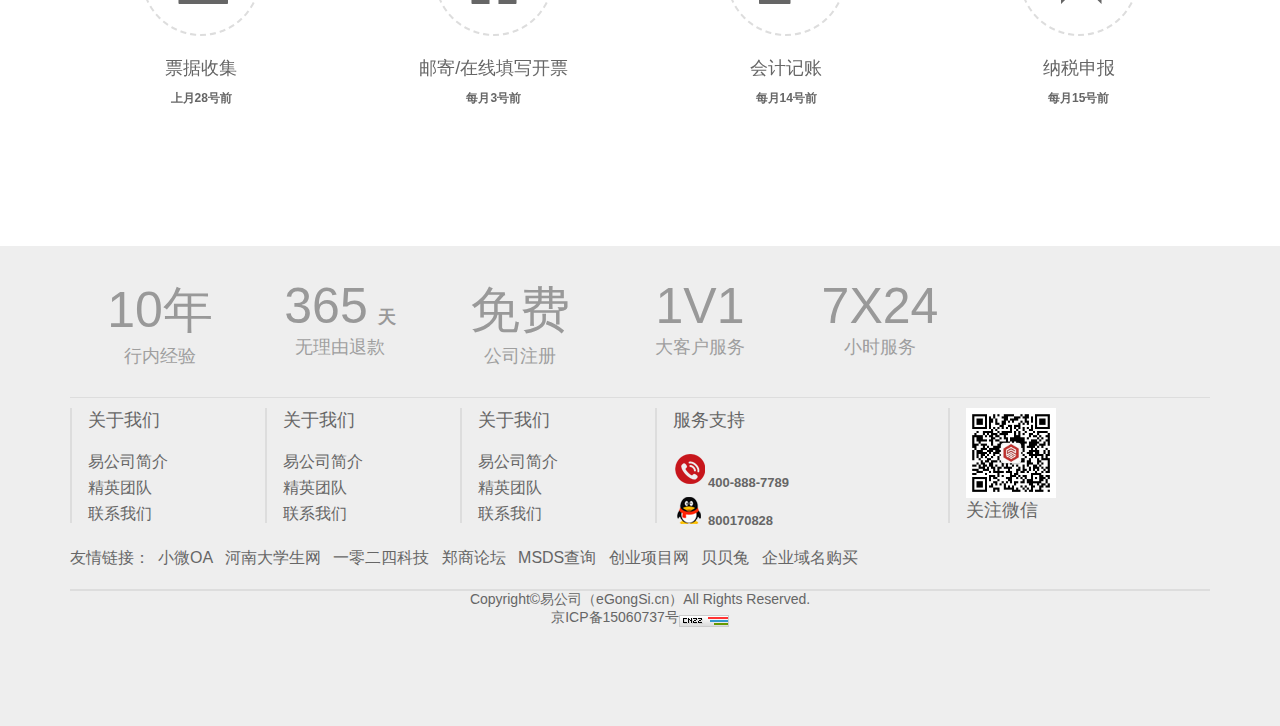
<file: tally.html>
<!DOCTYPE html>
<html lang="en">
<head>
  <meta charset="UTF-8">
  <meta http-equiv="X-UA-Compatible" content="IE=edge">
  <meta name="viewport" content="width=device-width, initial-scale=1">
  <link rel="icon" href="image/favicon.ico">
  <title>易公司-杭州代理记账-杭州税务代理-杭州会计代理记帐公司</title>
  <link href="css/bootstrap.css" rel="stylesheet">
  <link rel="stylesheet" href="css/tally.css">
</head>
<body>
<div id="header"></div>
<div class="container">
  <ul class="breadcrumb">
    <li><a href="#">首页</a></li>
    <li><a href="#">公司祖册</a></li>
  </ul>
</div>
<div class="main1">
  <div class="container">
    <div class="row">
      <div class="col-md-6 hidden-xs">
        <img class="img-responsive" src="image/fr/eg.jpg" alt="">
      </div>
      <div class="col-md-6">
        <div class="gmtitle">代理记账</div>
        <div class="gmftitle">系统自动反馈进度，全程可视化，服务流程透明</div>
        <dl class="clearfix title-box1">
          <dt>价 &nbsp;&nbsp;&nbsp;&nbsp;格</dt>
          <dd>
            <b>168元/月</b>
            <span>市场价:</span>
            <i>￥300</i>
          </dd>
        </dl>
        <dl class="clearfix title-box2 hidden-xs">
          <dt>服务内容</dt>
          <dd >
            <div><span class="glyphicon glyphicon-list-alt"></span>超级实惠</div>
            <div><span class="glyphicon glyphicon-tower"></span>专业督查</div>
            <div class="mt10"><span class="glyphicon glyphicon-pawn"></span>风险提示</div>
            <div class="mt10"><span class="glyphicon glyphicon-modal-window"></span>先行赔付</div>
          </dd>
        </dl>
        <div class="gmbtn">
          <a class="btn btn-danger ml10" href="#"><span class="glyphicon glyphicon-ok mr5"></span>立即购买</a>
          <a class="btn btn-info ml10" href="#"><span class="glyphicon glyphicon-user mr5"></span>在线咨询</a>
          <span class="hidden-xs">咨询热线:400-888-7789</span>
        </div>
      </div>
    </div>
  </div>
</div>
<div class="main2">
  <div class="container">

    <div class="row">
      <div class="col-xs-12">
        <div class="row">
          <div class="col-xs-4 col-xs-offset-4">
            <div class="title">
              <p>套餐推荐</p>
              <span></span>
            </div>
          </div>
        </div>
      </div>
    </div>
    <div class="jingxuantaocan_bottom">
      <ul>
        <div class="row">
          <div class="col-xs-12 col-sm-4">
            <li>
              <div class="jingxuantaocan_bottom_tupian"></div>
              <div class="jingxuantaocan_bottom_wenzi1">小规模半年<p></p>
                <div class="jingxuantaocan_bottom_wenzi2"><span>原价：</span><b>￥1800</b>立省：￥792</div>
                <div class="jingxuantaocan_bottom_wenzi3">套餐价：￥1008</div>
                <div class="jingxuantaocan_bottom_wenzi4"><a href="#">查看详细</a></div>
              </div></li>
          </div>
          <div class="col-xs-12 col-sm-4">
            <li>
              <div class="jingxuantaocan_bottom_tupian jbt1"></div>
              <div class="jingxuantaocan_bottom_wenzi1">小规模一年<p></p>
                <div class="jingxuantaocan_bottom_wenzi2"><span>原价：</span><b>￥3600</b>立省：￥1584</div>
                <div class="jingxuantaocan_bottom_wenzi3">套餐价：￥2016</div>
                <div class="jingxuantaocan_bottom_wenzi4"><a href="#">查看详细</a></div>
              </div></li>
          </div>
          <div class="col-xs-12 col-sm-4">
            <li>
              <div class="jingxuantaocan_bottom_tupian jbt2"></div>
              <div class="jingxuantaocan_bottom_wenzi1">一般纳税人一年<p></p>
                <div class="jingxuantaocan_bottom_wenzi2"><span>原价：</span><b>￥7200</b>立省：￥3624</div>
                <div class="jingxuantaocan_bottom_wenzi3">套餐价：￥3576 </div>
                <div class="jingxuantaocan_bottom_wenzi4"><a href="#">查看详细</a></div>
              </div></li>
          </div>
        </div>
      </ul>
    </div>

  </div>
</div>
<div class="main3 hidden-xs hidden-sm">
  <div class="container">
    <div class="row">
      <div class="col-xs-12 ">
        <div class="row">
          <div class="col-xs-4 col-xs-offset-4">
            <div class="title">
              <p>办理 , 需要提供的材料</p>
              <span></span>
            </div>
          </div>
        </div>
      </div>
    </div>
    <div class="row">
      <div class="col-md-12 ">
        <ul class="blcl-tab clearfix">
          <li class="active"><span>新祖册公司</span><em></em></li>
          <li><span>以注册公司</span><em></em></li>
        </ul>
        <div class="blcl-con">
          <ul class="innercon2 clearfix ">
            <li>
              <span ></span>
              <div>国地税电子钥匙</div>
            </li>
            <li>
              <span class="offerimg1"></span>
              <div>营业执照副本复印件</div>
            </li>
            <li>
              <span class="offerimg2"></span>
              <div>法人、股东身份证复印件</div>
            </li>
          </ul>
          <ul class="innercon3 clearfix hide">
            <li>
              <span ></span>
              <div>营业执照/代码证/税务证</div>
              <div>三证副本的复印件</div>
            </li>
            <li>
              <span class="offerimg1"></span>
              <div>法人/股东/监事</div>
              <div>身份证的复印件</div>
            </li>
            <li>
              <span class="offerimg3"></span>
              <div>公司的国地税CA</div>
              <div>证书口令及密码</div>
            </li>
            <li>
              <span class="offerimg3"></span>
              <div>公司成立到拿账</div>
              <div>期间的账本</div>
            </li>
            <li>
              <span></span>
              <div>税控盘口令</div>
              <div>税控盘密码</div>
            </li>
          </ul>

        </div>
      </div>
    </div>
  </div>

</div>
<div class="main4">
  <div class="container">
    <div class="row">
      <div class="col-xs-12">
        <div class="row">
          <div class="col-xs-4 col-xs-offset-4">
            <div class="title">
              <p>办理完成后,你拿到</p>
              <span></span>
            </div>
          </div>
        </div>
      </div>
    </div>
    <div class="row">
      <div class="col-xs-12 col-md-3">
        <div class="rotate_box1">
          <div class="rhfw-con text-center">
            <div class="circle-con"><span class="glyphicon glyphicon-stats fgrey1"></span></div>
            <p>规范</p>
            <div>专业财务管理体</div>
            <div>系严格复查管理</div>
          </div>


        </div>
      </div>
      <div class="col-xs-12 col-md-3">
        <div class="rotate_box1">
          <div class="rhfw-con text-center">
            <div class="circle-con"><span class="glyphicon glyphicon-star fgrey1"></span></div>
            <p>专业</p>
            <div>服务上千家企业</div>
            <div>自有专业团队</div>
          </div>


        </div>
      </div>
      <div class="col-xs-12 col-md-3">
        <div class="rotate_box1">
          <div class="rhfw-con text-center">
            <div class="circle-con"><span class="glyphicon glyphicon-ice-lolly-tasted fgrey1"></span></div>
            <p>资质</p>
            <div>郑州代理记账协</div>
            <div>会副会长单位</div>
          </div>


        </div>
      </div>
      <div class="col-xs-12 col-md-3">
        <div class="rotate_box1">
          <div class="rhfw-con text-center">
            <div class="circle-con"><span class="glyphicon glyphicon-heart-empty fgrey1"></span></div>
            <p>价优</p>
            <div>优化记账方式为</div>
            <div>客户降低成本</div>
          </div>

        </div>
      </div>
    </div>
  </div>
</div>
<div class="main5 hidden-xs hidden-sm">

  <div class="container">
    <div class="row">
      <div class="col-xs-12">
        <div class="row">
          <div class="col-xs-4 col-xs-offset-4">
            <div class="title">
              <p>易代账有优势</p>
              <span></span>
            </div>
          </div>
        </div>
      </div>
    </div>
    <div class="bill">
      <div class="bill-left">
        <div class="bill-contitle">传统代帐</div>
        <div class="bill-contitle-box">
            <div class="bill-conlist">
            <div class="bill-content">
              <h2>讨价还价</h2>
              <p>价格在300—2000元不等，需要根据行业，票据量，工作地等进行讨价还价，劳力劳心。</p>
            </div>
        </div>
            <div class="bill-conlist">
            <div class="bill-content">
              <h2>缺乏监督</h2>
              <p>做好做差没人知道，会计一人说了算，老板一头雾水。</p>
            </div>
        </div>
            <div class="bill-conlist">
            <div class="bill-content">
              <h2>风险自担</h2>
              <p>企业的账目是一笔糊涂账，没有人对账目和经营状况做评估、给建议，风险随时会降临。</p>
            </div>
        </div>
            <div class="bill-conlist">
            <div class="bill-content">
              <h2>后果自负</h2>
              <p>会计出现工作失职造成补税和罚款，由企业自行承担。没有安全保障。</p>
            </div>
        </div>
        </div>
      </div>
      <div class="bill-mid">
          <b class="bm-1"></b>
          <b class="bm-2"></b>
          <b class="bm-1"></b>
          <b class="bm-1 mt120"></b>
      </div>
      <div class="bill-right">
        <div class="bill-contitle rttitle">易记账</div>
        <div class="bill-contitle-box rtbk">
          <div class="bill-conlist">
            <div class="bill-content">
              <h2>超值实惠</h2>
              <p>小规模纳税人，一律168元，一般纳税人，一律298元，不分行业，不管票据量，全搞定！</p>
            </div>
          </div>
          <div class="bill-conlist">
            <div class="bill-content">
              <h2>专业督查</h2>
              <p>专家督查团对每个代账会计的工作进行审核、督查，减少错误</p>
            </div>
          </div>
          <div class="bill-conlist">
            <div class="bill-content">
              <h2>风险提示</h2>
              <p>专家顾问团依据每月账目和经营状况，会给企业提供财税风险警示，并提出改进和完善建议，降低经营和税收风险。</p>
            </div>
          </div>
          <div class="bill-conlist">
            <div class="bill-content">
              <h2>先行赔付</h2>
              <p>因平台代账会计失职造成的涉税方面的责任（补税和罚款），由平台全额先行赔付。</p>
            </div>
          </div>
        </div>
      </div>
    </div>

  </div>
</div>
<div class="main6">
  <div class="container">
    <div class="row">
      <div class="col-xs-12">
        <div class="row">
          <div class="col-xs-4 col-xs-offset-4">
            <div class="title">
              <p>办理完成后,你拿到</p>
              <span></span>
            </div>
          </div>
        </div>
      </div>
    </div>
    <div class="row">
      <div class="col-xs-12 col-md-3">
        <div class="rotate_box">
          <div class="rhfw-con text-center">
            <div class="circle-con"><span class="glyphicon glyphicon-list-alt fgrey1"></span></div>
            <p>票据收集</p>
            <b>上月28号前</b>
          </div>
          <div class="rhfw-con rhfw-con1 text-center">
            <div class="circle-con"><span class="glyphicon glyphicon-list-alt fgrey1"></span></div>
            <p>票据收集</p>
            <b>上月28号前</b>
          </div>

        </div>
      </div>
      <div class="col-xs-12 col-md-3">
        <div class="rotate_box">
          <div class="rhfw-con text-center">
            <div class="circle-con"><span class="glyphicon glyphicon-gift fgrey1"></span></div>
            <p>邮寄/在线填写开票</p>
            <b>每月3号前</b>
          </div>
          <div class="rhfw-con rhfw-con1 text-center">
            <div class="circle-con"><span class="glyphicon glyphicon-gift fgrey1"></span></div>
            <p>邮寄/在线填写开票</p>
            <b>每月3号前</b>
          </div>

        </div>
      </div>
      <div class="col-xs-12 col-md-3">
        <div class="rotate_box">
          <div class="rhfw-con text-center">
            <div class="circle-con"><span class="glyphicon glyphicon-duplicate fgrey1"></span></div>
            <p>会计记账</p>
            <b>每月14号前</b>
          </div>
          <div class="rhfw-con rhfw-con1 text-center">
            <div class="circle-con"><span class="glyphicon glyphicon-duplicate fgrey1"></span></div>
            <p>会计记账</p>
            <b>每月14号前</b>
          </div>

        </div>
      </div>
      <div class="col-xs-12 col-md-3">
        <div class="rotate_box">
          <div class="rhfw-con text-center">
            <div class="circle-con"><span class="glyphicon glyphicon-bookmark fgrey1"></span></div>
            <p>纳税申报</p>
            <b>每月15号前</b>
          </div>
          <div class="rhfw-con rhfw-con1 text-center">
            <div class="circle-con"><span class="glyphicon glyphicon-bookmark fgrey1"></span></div>
            <p>纳税申报</p>
            <b>每月15号前</b>
          </div>
        </div>
      </div>
    </div>
  </div>
</div>
<div id="footer"></div>
<script src="js/jquery-1.11.3.js"></script>
<script src="js/bootstrap.js"></script>
<script>
//  (function () {
//    var s = document.createElement("script");
//    s.onload = function () {
//      bootlint.showLintReportForCurrentDocument([]);
//    };
//    s.src = "js/bootlint.js";
//    document.body.appendChild(s)
//  })();
</script>
<script src="js/tally.js"></script>
</body>
</html>
</file>
<file: css/index.css>
/*通用样式*/
body {
  font: 12px "microsoft yahei", Arial, sans-serif;
  color: #666;
  margin: 0;
  padding: 0;
}
ul,
p,
h1,
h2,
h3,
h4,
h5,
h6,
dl,
dd {
  margin: 0;
  padding: 0;
  list-style: none;
}
img {
  vertical-align: bottom;
}
a {
  color: #666;
  text-decoration: none;
}
a:hover {
  text-decoration: none;
}
.lf {
  float: left;
}
.rt {
  float: right;
}
.clear {
  clear: both;
}
img {
  vertical-align: bottom;
}
input {
  border: 0;
}
/*top样式*/
.top {
  background-color: #EEEEEE;
  height: 40px;
  position: fixed;
  z-index: 100;
  top: 0;
  width: 100%;
}
.top:after {
  clear: both;
  content: '';
}
ul.login_left {
  width: 100%;
  float: left;
}
ul.login_left a:hover {
  text-decoration: underline;
  color: #c7131c;
}
ul.login_left a.login_left_underline:hover {
  text-decoration: none;
}
ul.login_left b {
  width: 22px;
  height: 22px;
  background: url(../image/datu.png) no-repeat -224px -480px;
  display: inline-block;
  position: relative;
  left: 0px;
  top: 6px;
}
ul.login_left li.weima {
  display: block;
  position: relative;
}
ul.login_left li.weima:hover img {
  display: block;
}
ul.login_left img {
  width: 120px;
  height: 120px;
  z-index: 1;
  position: absolute;
  top: 40px;
  left: 0px;
  display: none;
}
ul.login_left b.weibo {
  background-position: -225px -514px;
}
ul.login_left li {
  height: 40px;
  line-height: 30px;
  float: left;
  padding: 5px 10px;
  color: #565656;
  font-size: 13px;
}
ul.login_right {
  width: 100%;
  float: right;
}
ul.login_right li a {
  width: 68px;
  float: right;
  height: 40px;
  line-height: 30px;
  padding: 5px 0px;
  color: #565656;
  font-size: 13px;
  text-align: center;
}
ul.login_right li a:hover {
  background: #c7131c;
  color: #ffffff;
  text-decoration: none;
}
/*nav样式设置*/
.logo {
  margin: 0 auto;
  min-height: 80px;
  border-top: 1px solid #ffffff;
  margin-top: 70px;
}
/* 头部杭州州市样式 */
.container_hzs {
  padding: 20px 0 0 18px;
  width: 110px;
  float: left;
  height: 40px;
}
.container_hzs span {
  font-size: 20px;
  color: #c7131c;
}
.container_hzs b {
  width: 18px;
  height: 14px;
  background: url(../image/datu.png) no-repeat -283px -26px;
  display: inline-block;
}
/* 头部联系电话样式 */
.container_right {
  float: right;
  display: inline-block;
}
.container_right span {
  font-size: 24px;
  color: #c7131c;
}
.container_right b {
  width: 36px;
  height: 40px;
  background: url(../image/datu.png) no-repeat -316px 0px;
  display: inline-block;
}
.menu_title {
  background: #c7131c;
  color: #ffffff;
  width: 180px;
  line-height: 40px;
  padding-left: 20px;
  font-size: 18px;
  float: left;
}
.menu_title a {
  color: #ffffff;
}
.nav {
  border-bottom: 2px solid #c7131c;
}
.nav_con {
  margin-left: 20px;
  float: left;
}
.nav_con ul li {
  float: left;
  font-size: 18px;
  height: 40px;
  line-height: 40px;
  text-align: center;
}
.nav_con ul li a {
  height: 40px;
  display: inline-block;
  padding: 0 25px 0 35px;
  transition: all 0.3s linear;
}
.nav_con ul li a:hover {
  background: #c7131c;
  color: #ffffff;
}
.nav_con ul li.nav a {
  background: #c7131c;
  color: #ffffff;
}
/*数据信息*/
.info {
  width: 100%;
  background: #c7131c;
  min-height: 138px;
}
.num_box {
  width: 100%;
  min-height: 78px;
  margin: 0 auto;
}
.num_box ul li {
  width: 100%;
  min-height: 78px;
  text-align: center;
  float: left;
  margin-top: 20px;
}
.num_box ul li span {
  font-size: 18px;
  color: #ffffff;
}
.num_box ul li p span {
  font-size: 36px;
  color: #ffffff;
}
.num_box ul li p b {
  font-size: 18px;
  color: #ffffff;
}
/*精选套餐*/
.main1 {
  min-height: 510px;
  margin: 0 auto;
  padding-top: 80px;
  padding-bottom: 20px;
}
/* 精选套餐头部样式 */
.title {
  min-height: 100px;
}
.title p {
  font-size: 26px;
  text-align: center;
  color: #000;
}
.title span {
  height: 12px;
  border-top: 1px dashed #c7131c;
  border-bottom: 1px solid #c7131c;
  display: block;
  margin: 0 auto;
  margin-top: 20px;
}
.jingxuantaocan_bottom ul li {
  position: relative;
  width: 100%;
  padding: 10px;
  height: 310px;
  float: left;
  margin-right: 30px;
  border: 2px solid #FCEAEB;
  text-align: center;
  overflow: hidden;
}
.jingxuantaocan_bottom ul li:hover .jingxuantaocan_bottom_tupian {
  margin-top: 30px;
  -webkit-transition: all 0.3s ease 0s;
}
.jingxuantaocan_bottom ul li:hover .jingxuantaocan_bottom_wenzi1 {
  margin-top: 0px;
  -webkit-transition: all 0.3s ease 0s;
}
.jingxuantaocan_bottom ul li:hover .jingxuantaocan_bottom_wenzi2 {
  margin-top: 0px;
  -webkit-transition: all 0.3s ease 0s;
}
.jingxuantaocan_bottom ul li:hover .jingxuantaocan_bottom_wenzi3 {
  margin-top: 0px;
  -webkit-transition: all 0.3s ease 0s;
}
.jingxuantaocan_bottom ul li:hover .jingxuantaocan_bottom_wenzi4 {
  margin-top: 5px;
  -webkit-transition: all 0.3s ease 0s;
}
.jingxuantaocan_bottom_tupian {
  width: 100px;
  height: 100px;
  background: url(../image/tcicon.png) no-repeat 0px -2px;
  margin: 0 auto;
  margin-top: 40px;
  margin-bottom: 20px;
}
.jbt1 {
  background: url(../image/tcicon.png) no-repeat 0px -120px;
}
.jbt2 {
  background: url(../image/tcicon.png) no-repeat 0px -240px;
}
.jbt3 {
  background: url(../image/tcicon.png) no-repeat 0px -368px;
}
.jingxuantaocan_bottom_wenzi1 {
  font-size: 18px;
}
.jingxuantaocan_bottom_wenzi2 {
  font-size: 14px;
  color: #C2A5A5;
}
.jingxuantaocan_bottom_wenzi2 b {
  text-decoration: line-through;
  margin-right: 15px;
}
.jingxuantaocan_bottom_wenzi3 {
  font-size: 18px;
  color: #c7131c;
  margin-top: 20px;
}
.jingxuantaocan_bottom_wenzi4 {
  font-size: 16px;
  color: #ffffff;
  background: #c7131c;
  width: 82px;
  margin: 0 auto;
  height: 34px;
  line-height: 34px;
  text-align: center;
  margin-top: 100px;
}
.jingxuantaocan_bottom_wenzi4 a {
  font-size: 16px;
  color: #ffffff;
  background: #c7131c;
  width: 82px;
  margin: 0 auto;
  height: 34px;
  line-height: 34px;
  text-align: center;
  display: block;
}
.jingxuantaocan_bottom_wenzi4:hover {
  background: #C9302C;
}
.main2 {
  background: #f1f1f1;
  padding-bottom: 50px;
  padding-top: 40px;
}
.goodness_bottom ul li {
  text-align: center;
}
.goodness_bottom ul li p {
  width: 150px;
  height: 150px;
  background: #c7131c;
  color: #ffffff;
  font-size: 42px;
  border-radius: 100%;
  text-align: center;
  line-height: 150px;
  margin: 0 auto;
}
.goodness_bottom ul li p span {
  box-shadow: 0px 0px 10px #ffffff;
  background: #ffffff;
  color: #c7131c;
  padding-left: 5px;
  padding-right: 5px;
}
.goodness_bottom ul li p:hover {
  border-radius: 0px;
  transform: rotate(405deg);
  transition: all 1s;
}
.goodness_bottom ul li p:hover span {
  border-radius: 50%;
  transition: all 1s;
}
.goodness_bottom ul li b {
  font-size: 18px;
  color: #c7131c;
  font-weight: normal;
  margin-top: 20px;
  display: block;
}
.main3 {
  width: 100%;
  min-height: 420px;
  margin-top: 20px;
  padding-top: 50px;
}
.consult_title {
  font-size: 16px;
  color: #000;
  height: 39px;
  line-height: 39px;
  border-bottom: 1px solid #EDEDED;
}
.consult_title span {
  font-size: 12px;
  float: right;
}
.connent {
  font-size: 14px;
  overflow: hidden;
  height: 152px;
}
.connent span {
  float: right;
  margin-top: -17px;
}
.main4 {
  background: url(../image/his-said.png) no-repeat center;
  height: 280px;
  background-size: cover;
  overflow: hidden;
}
.main4 .img-radius {
  border-radius: 100%;
  border: 1px solid #ffffff;
  padding: 10px;
  margin-top: 40px;
}
.main4 .title-box {
  color: #ffffff;
  margin-top: 80px;
  font-size: 14px;
}
.main4 .his-down {
  margin-top: 200px;
}
footer {
  width: 100%;
  min-height: 480px;
  background: #eeeeee;
  margin-top: 100px;
  border-top: 1px solid transparent;
}
.footer_top {
  border-bottom: 1px solid #dddddd;
}
.footer_top ul {
  width: 100%;
  height: 120px;
  margin: 0 auto;
  margin-top: 30px;
}
.footer_top li {
  width: 180px;
  height: 120px;
  float: left;
  text-align: center;
}
.footer_top li p {
  font-size: 50px;
  color: #999999;
}
.footer_top li p b {
  font-size: 18px;
  padding-left: 10px;
}
.footer_top li span {
  font-size: 18px;
  color: #9F9F9F;
}
/* 底部下面样式 */
.footer_bottom a:hover {
  color: #c7131c;
}
ul.footer_bottom_box {
  margin-top: 10px;
  height: 120px;
}
ul.footer_bottom_box li {
  width: 165px;
  height: 115px;
  float: left;
  padding: 0px 16px 0px 16px;
  border-left: 2px solid #dddddd;
}
ul.footer_bottom_box li .w256 {
  width: 256px;
  border-right: 2px solid #dddddd;
  text-align: center;
}
ul.footer_bottom_box li p {
  font-size: 18px;
  margin-bottom: 20px;
}
ul.footer_bottom_box li a {
  display: block;
  margin-top: 5px;
  font-size: 16px;
}
ul.footer_bottom_box li b {
  display: block;
  font-size: 13px;
}
ul.footer_bottom_box li b span {
  width: 35px;
  height: 35px;
  display: inline-block;
  background: url(../image/datu.png) no-repeat -220px -706px;
}
ul.footer_bottom_box li b span.qq {
  background: url(../image/datu.png) no-repeat -220px -740px;
}
.youqinglianjie {
  font-size: 16px;
  margin-top: 20px;
  border-bottom: 2px solid #dddddd;
  padding-bottom: 20px;
}
.youqinglianjie a {
  margin-left: 8px;
}
.footer_bottom_bottom {
  font-size: 14px;
  text-align: center;
}
/*手机端轮播设置*/
.carousel .carousel-inner .item {
  height: 383px;
  background-repeat: no-repeat;
  background-position: center center;
  background-size: cover;
}
@media screen and (max-width: 768px) {
  .carousel .carousel-inner .item {
    height: 200px;
    background-repeat: no-repeat;
    background-position: center center;
    background-size: cover;
  }
}
</file>
<file: css/brand_register.css>
/*通用样式*/
body {
  font: 12px "microsoft yahei", Arial, sans-serif;
  color: #666;
  margin: 0;
  padding: 0;
}
ul,
p,
h1,
h2,
h3,
h4,
h5,
h6,
dl,
dd {
  margin: 0;
  padding: 0;
  list-style: none;
}
img {
  vertical-align: bottom;
}
a {
  color: #666;
  text-decoration: none;
}
a:hover {
  text-decoration: none;
}
.lf {
  float: left;
}
.rt {
  float: right;
}
.clear {
  clear: both;
}
img {
  vertical-align: bottom;
}
input {
  border: 0;
}
/*top样式*/
.top {
  background-color: #EEEEEE;
  height: 40px;
  position: fixed;
  z-index: 100;
  top: 0;
  width: 100%;
}
.top:after {
  clear: both;
  content: '';
}
ul.login_left {
  width: 100%;
  float: left;
}
ul.login_left a:hover {
  text-decoration: underline;
  color: #c7131c;
}
ul.login_left a.login_left_underline:hover {
  text-decoration: none;
}
ul.login_left b {
  width: 22px;
  height: 22px;
  background: url(../image/datu.png) no-repeat -224px -480px;
  display: inline-block;
  position: relative;
  left: 0px;
  top: 6px;
}
ul.login_left li.weima {
  display: block;
  position: relative;
}
ul.login_left li.weima:hover img {
  display: block;
}
ul.login_left img {
  width: 120px;
  height: 120px;
  z-index: 1;
  position: absolute;
  top: 40px;
  left: 0px;
  display: none;
}
ul.login_left b.weibo {
  background-position: -225px -514px;
}
ul.login_left li {
  height: 40px;
  line-height: 30px;
  float: left;
  padding: 5px 10px;
  color: #565656;
  font-size: 13px;
}
ul.login_right {
  width: 100%;
  float: right;
}
ul.login_right li a {
  width: 68px;
  float: right;
  height: 40px;
  line-height: 30px;
  padding: 5px 0px;
  color: #565656;
  font-size: 13px;
  text-align: center;
}
ul.login_right li a:hover {
  background: #c7131c;
  color: #ffffff;
  text-decoration: none;
}
/*nav样式设置*/
.logo {
  margin: 0 auto;
  min-height: 80px;
  border-top: 1px solid #ffffff;
  margin-top: 70px;
}
/* 头部杭州州市样式 */
.container_hzs {
  padding: 20px 0 0 18px;
  width: 110px;
  float: left;
  height: 40px;
}
.container_hzs span {
  font-size: 20px;
  color: #c7131c;
}
.container_hzs b {
  width: 18px;
  height: 14px;
  background: url(../image/datu.png) no-repeat -283px -26px;
  display: inline-block;
}
/* 头部联系电话样式 */
.container_right {
  float: right;
  display: inline-block;
}
.container_right span {
  font-size: 24px;
  color: #c7131c;
}
.container_right b {
  width: 36px;
  height: 40px;
  background: url(../image/datu.png) no-repeat -316px 0px;
  display: inline-block;
}
/*导航条菜单样式设计*/
.menu_title {
  background: #c7131c;
  color: #ffffff;
  width: 180px;
  line-height: 40px;
  padding-left: 20px;
  font-size: 18px;
  float: left;
}
.menu_title a {
  color: #ffffff;
}
.nav {
  border-bottom: 2px solid #c7131c;
}
.nav_con {
  margin-left: 20px;
  float: left;
}
.nav_con ul li {
  float: left;
  font-size: 18px;
  height: 40px;
  line-height: 40px;
  text-align: center;
}
.nav_con ul li .nav_con ul li.menu-target a {
  background: #c7131c;
  color: #ffffff;
}
.nav_con ul li a {
  height: 40px;
  display: inline-block;
  padding: 0 25px 0 35px;
  transition: all 0.3s linear;
}
.nav_con ul li a:hover {
  background: #c7131c;
  color: #ffffff;
}
footer {
  width: 100%;
  min-height: 480px;
  background: #eeeeee;
  margin-top: 100px;
  border-top: 1px solid transparent;
}
.footer_top {
  border-bottom: 1px solid #dddddd;
}
.footer_top ul {
  width: 100%;
  height: 120px;
  margin: 0 auto;
  margin-top: 30px;
}
.footer_top li {
  width: 180px;
  height: 120px;
  float: left;
  text-align: center;
}
.footer_top li p {
  font-size: 50px;
  color: #999999;
}
.footer_top li p b {
  font-size: 18px;
  padding-left: 10px;
}
.footer_top li span {
  font-size: 18px;
  color: #9F9F9F;
}
/* 底部下面样式 */
.footer_bottom a:hover {
  color: #c7131c;
}
ul.footer_bottom_box {
  margin-top: 10px;
  height: 120px;
}
ul.footer_bottom_box li {
  width: 165px;
  height: 115px;
  float: left;
  padding: 0px 16px 0px 16px;
  border-left: 2px solid #dddddd;
}
ul.footer_bottom_box li .w256 {
  width: 256px;
  border-right: 2px solid #dddddd;
  text-align: center;
}
ul.footer_bottom_box li p {
  font-size: 18px;
  margin-bottom: 20px;
}
ul.footer_bottom_box li a {
  display: block;
  margin-top: 5px;
  font-size: 16px;
}
ul.footer_bottom_box li b {
  display: block;
  font-size: 13px;
}
ul.footer_bottom_box li b span {
  width: 35px;
  height: 35px;
  display: inline-block;
  background: url(../image/datu.png) no-repeat -220px -706px;
}
ul.footer_bottom_box li b span.qq {
  background: url(../image/datu.png) no-repeat -220px -740px;
}
.youqinglianjie {
  font-size: 16px;
  margin-top: 20px;
  border-bottom: 2px solid #dddddd;
  padding-bottom: 20px;
}
.youqinglianjie a {
  margin-left: 8px;
}
.footer_bottom_bottom {
  font-size: 14px;
  text-align: center;
}
.main {
  background: url(../image/bannerbg.jpg) no-repeat;
  height: 700px;
}
.mcenter {
  margin: 80px auto 0;
}
.trademark-search {
  background: rgba(0, 0, 0, 0.2);
  margin: 0 auto;
  width: 100%;
  text-align: center;
}
.trademark-search h3 {
  font-weight: bold;
  color: #c7131c;
  text-align: center;
  margin-bottom: 10px;
}
.form-con {
  padding: 5px;
  position: relative;
  border-radius: 5px;
}
.form-con input {
  height: 60px;
  border: none;
  width: 545px;
  padding-left: 10px;
  padding-right: 10px;
}
.form-con button {
  height: 60px;
  width: 142px;
  position: absolute;
  background: #c7161c;
  color: #fff;
  text-align: center;
  line-height: 60px;
  font-size: 22px;
}
</file>
<file: css/eg_register.css>
/*通用样式*/
body {
  font: 12px "microsoft yahei", Arial, sans-serif;
  color: #666;
  margin: 0;
  padding: 0;
}
ul,
p,
h1,
h2,
h3,
h4,
h5,
h6,
dl,
dd {
  margin: 0;
  padding: 0;
  list-style: none;
}
img {
  vertical-align: bottom;
}
a {
  color: #666;
  text-decoration: none;
}
a:hover {
  text-decoration: none;
}
.lf {
  float: left;
}
.rt {
  float: right;
}
.clear {
  clear: both;
}
img {
  vertical-align: bottom;
}
input {
  border: none;
}
.mt10 {
  margin-top: 10px;
}
.ml10 {
  margin-left: 10px;
}
.hide {
  display: none;
}
.show {
  display: block;
}
.bggrey {
  background: #f1f1f1;
}
/*top样式*/
.top {
  background-color: #EEEEEE;
  height: 40px;
  position: fixed;
  z-index: 100;
  top: 0;
  width: 100%;
}
.top:after {
  clear: both;
  content: '';
}
ul.login_left {
  width: 100%;
  float: left;
}
ul.login_left a:hover {
  text-decoration: underline;
  color: #c7131c;
}
ul.login_left a.login_left_underline:hover {
  text-decoration: none;
}
ul.login_left b {
  width: 22px;
  height: 22px;
  background: url(../image/datu.png) no-repeat -224px -480px;
  display: inline-block;
  position: relative;
  left: 0px;
  top: 6px;
}
ul.login_left li.weima {
  display: block;
  position: relative;
}
ul.login_left li.weima:hover img {
  display: block;
}
ul.login_left img {
  width: 120px;
  height: 120px;
  z-index: 1;
  position: absolute;
  top: 40px;
  left: 0px;
  display: none;
}
ul.login_left b.weibo {
  background-position: -225px -514px;
}
ul.login_left li {
  height: 40px;
  line-height: 30px;
  float: left;
  padding: 5px 10px;
  color: #565656;
  font-size: 13px;
}
ul.login_right {
  width: 100%;
  float: right;
}
ul.login_right li a {
  width: 68px;
  float: right;
  height: 40px;
  line-height: 30px;
  padding: 5px 0px;
  color: #565656;
  font-size: 13px;
  text-align: center;
}
ul.login_right li a:hover {
  background: #c7131c;
  color: #ffffff;
  text-decoration: none;
}
/*nav样式设置*/
.logo {
  margin: 0 auto;
  min-height: 80px;
  border-top: 1px solid #ffffff;
  margin-top: 70px;
}
/* 头部杭州州市样式 */
.container_hzs {
  padding: 20px 0 0 18px;
  width: 110px;
  float: left;
  height: 40px;
}
.container_hzs span {
  font-size: 20px;
  color: #c7131c;
}
.container_hzs b {
  width: 18px;
  height: 14px;
  background: url(../image/datu.png) no-repeat -283px -26px;
  display: inline-block;
}
/* 头部联系电话样式 */
.container_right {
  float: right;
  display: inline-block;
}
.container_right span {
  font-size: 24px;
  color: #c7131c;
}
.container_right b {
  width: 36px;
  height: 40px;
  background: url(../image/datu.png) no-repeat -316px 0px;
  display: inline-block;
}
/*导航条菜单样式设计*/
.menu_title {
  background: #c7131c;
  color: #ffffff;
  width: 180px;
  line-height: 40px;
  padding-left: 20px;
  font-size: 18px;
  float: left;
}
.menu_title a {
  color: #ffffff;
}
.nav {
  border-bottom: 2px solid #c7131c;
}
.nav_con {
  margin-left: 20px;
  float: left;
}
.nav_con ul li {
  float: left;
  font-size: 18px;
  height: 40px;
  line-height: 40px;
  text-align: center;
}
.nav_con ul li .nav_con ul li.menu-target a {
  background: #c7131c;
  color: #ffffff;
}
.nav_con ul li a {
  height: 40px;
  display: inline-block;
  padding: 0 25px 0 35px;
  transition: all 0.3s linear;
}
.nav_con ul li a:hover {
  background: #c7131c;
  color: #ffffff;
}
.main1 {
  margin-top: 0px;
}
.main1 img {
  width: 520px;
  height: 380px;
}
.gmtitle {
  font-size: 24px;
  margin-botom: 10px;
  color: #333;
}
.gmftitle {
  font-size: 14px;
  border-bottom: 1px solid #ddd;
  margin-bottom: 0px;
  padding-bottom: 20px;
  padding-top: 10px;
}
.title-box1 {
  border-bottom: 1px solid #ddd;
  padding-top: 25px;
  padding-bottom: 25px;
  font-size: 14px;
}
.title-box1 dt {
  float: left;
  width: 100px;
  color: #999999;
}
.title-box1 dd b {
  font-size: 16px;
  color: #c7131c;
}
.title-box1 dd span {
  color: #999999;
  margin-left: 30px;
  margin-right: 5px;
}
.title-box1 dd i {
  text-decoration: line-through;
  color: #999999;
}
.title-box2 {
  border-bottom: 1px solid #ddd;
  padding-top: 25px;
  padding-bottom: 25px;
  font-size: 14px;
}
.title-box2 dt {
  float: left;
  width: 100px;
  color: #999999;
}
.title-box2 dd {
  float: left;
  width: 440px;
}
.title-box2 dd div {
  float: left;
  display: inline-block;
  width: 220px;
  font-size: 14px;
}
.title-box2 dd div span {
  color: #c7131c;
}
.gmbtn {
  margin-top: 40px;
}
.main2 {
  min-height: 510px;
  margin: 0 auto;
  padding-bottom: 20px;
}
/* 精选套餐头部样式 */
.title {
  min-height: 100px;
  margin-top: 50px;
}
.title p {
  font-size: 26px;
  text-align: center;
  color: #000;
}
.title span {
  height: 12px;
  border-top: 1px dashed #c7131c;
  border-bottom: 1px solid #c7131c;
  display: block;
  margin: 0 auto;
  margin-top: 20px;
}
.jingxuantaocan_bottom ul li {
  position: relative;
  width: 100%;
  padding: 10px;
  height: 310px;
  float: left;
  margin-right: 30px;
  border: 2px solid #FCEAEB;
  text-align: center;
  overflow: hidden;
}
.jingxuantaocan_bottom ul li:hover .jingxuantaocan_bottom_tupian {
  margin-top: 30px;
  -webkit-transition: all 0.3s ease 0s;
}
.jingxuantaocan_bottom ul li:hover .jingxuantaocan_bottom_wenzi1 {
  margin-top: 0px;
  -webkit-transition: all 0.3s ease 0s;
}
.jingxuantaocan_bottom ul li:hover .jingxuantaocan_bottom_wenzi2 {
  margin-top: 0px;
  -webkit-transition: all 0.3s ease 0s;
}
.jingxuantaocan_bottom ul li:hover .jingxuantaocan_bottom_wenzi3 {
  margin-top: 0px;
  -webkit-transition: all 0.3s ease 0s;
}
.jingxuantaocan_bottom ul li:hover .jingxuantaocan_bottom_wenzi4 {
  margin-top: 5px;
  -webkit-transition: all 0.3s ease 0s;
}
.jingxuantaocan_bottom_tupian {
  width: 100px;
  height: 100px;
  background: url(../image/tcicon.png) no-repeat 0px -2px;
  margin: 0 auto;
  margin-top: 40px;
  margin-bottom: 20px;
}
.jbt1 {
  background: url(../image/tcicon.png) no-repeat 0px -120px;
}
.jbt2 {
  background: url(../image/tcicon.png) no-repeat 0px -240px;
}
.jingxuantaocan_bottom_wenzi1 {
  font-size: 18px;
}
.jingxuantaocan_bottom_wenzi2 {
  font-size: 14px;
  color: #C2A5A5;
}
.jingxuantaocan_bottom_wenzi2 b {
  text-decoration: line-through;
  margin-right: 15px;
}
.jingxuantaocan_bottom_wenzi3 {
  font-size: 18px;
  color: #c7131c;
  margin-top: 20px;
}
.jingxuantaocan_bottom_wenzi4 {
  font-size: 16px;
  color: #ffffff;
  background: #c7131c;
  width: 82px;
  margin: 0 auto;
  height: 34px;
  line-height: 34px;
  text-align: center;
  margin-top: 100px;
}
.jingxuantaocan_bottom_wenzi4 a {
  font-size: 16px;
  color: #ffffff;
  background: #c7131c;
  width: 82px;
  margin: 0 auto;
  height: 34px;
  line-height: 34px;
  text-align: center;
  display: block;
}
.jingxuantaocan_bottom_wenzi4:hover {
  background: #C9302C;
}
.main3 {
  margin-top: 20px;
  background: #f1f1f1;
  padding-bottom: 30px;
}
.blcl-tab {
  width: 1000px;
  margin-left: auto;
  margin-right: auto;
  border-bottom: 2px solid #fff;
  margin-bottom: 50px;
  padding-left: 125px;
}
.blcl-tab li {
  width: 250px;
  float: left;
  height: 75px;
  text-align: center;
  cursor: pointer;
}
.blcl-tab li span {
  font-size: 18px;
  display: inline-block;
  margin-top: 10px;
  padding: 5px 20px;
  border-radius: 10px;
}
.blcl-tab li em {
  display: block;
  width: 20px;
  height: 20px;
  border: 2px solid #fff;
  margin-left: auto;
  margin-right: auto;
  border-radius: 100%;
  margin-top: 20px;
  background: #fff;
}
li.active span {
  background: #c7161c;
  color: #fff;
}
li.active em {
  transform: scale(1.4);
  border: 3px solid #c7131c;
}
.blcl-con li {
  width: 160px;
  height: 180px;
  border: 1px solid rgba(100, 100, 100, 0.1);
  float: left;
  box-shadow: 0px 0px 3px 3px rgba(100, 100, 100, 0.1) inset;
  text-align: center;
  background: #fff;
  margin-left: 25px;
  transition: 0.5s;
}
.blcl-con li span {
  margin-top: 45px;
  width: 50px;
  height: 50px;
  display: inline-block;
  margin-left: auto;
  margin-right: auto;
  background: url(../image/datu.png) no-repeat -136px 0;
}
.blcl-con li .offerimg2 {
  background: url(../image/datu.png) no-repeat -136px -173px;
}
.blcl-con li .offerimg3 {
  background: url(../image/datu.png) no-repeat -136px -115px;
}
.blcl-con li .offerimg4 {
  background: url(../image/datu.png) no-repeat -137px -292px;
}
.blcl-con li .offerimg5 {
  background: url(../image/datu.png) no-repeat -136px -54px;
}
.blcl-con li .offerimg6 {
  background: url(../image/datu.png) no-repeat -136px -231px;
}
.blcl-con li div {
  font-size: 16px;
  margin-top: 20px;
}
.innercon1 {
  width: 740px;
  margin: 0 auto;
}
.innercon2 {
  width: 555px;
  margin: 0 auto;
}
.innercon3 {
  width: 925px;
  margin: 0 auto;
}
.main4 {
  margin-top: 20px;
  padding-bottom: 20px;
}
.rhfw-con {
  position: relative;
  width: 100%;
  height: 250px;
  padding-top: 20px;
  overflow: hidden;
  border: 2px solid #ddd;
  transform: translateZ(100px);
  backface-visibility: hidden;
}
.rhfw-con .circle-con {
  border: 2px dashed #ddd;
  width: 120px;
  height: 120px;
  margin-left: auto;
  margin-right: auto;
  border-radius: 100%;
  text-align: center;
}
.rhfw-con .circle-con span {
  font-size: 54px;
  margin-top: 32px;
}
.rhfw-con p {
  font-size: 18px;
  margin-top: 20px;
}
.rhfw-con b {
  display: block;
  margin-top: 10px;
}
.rhfw-con1 {
  position: absolute;
  border: 2px solid #c7131c;
  transform: rotateX(-90deg) translateZ(-120px);
  backface-visibility: hidden;
}
.rhfw-con1 .circle-con {
  border: 2px dashed #c7131c;
  color: #c7131c;
}
.rhfw-con1 p {
  color: #c7131c;
}
.rhfw-con1 b {
  color: #c7131c;
}
.rotate_box {
  transition: 0.5s;
  transform-style: preserve-3d;
}
.rotate_box:hover {
  transform: translateZ(0px) rotateX(90deg);
  backface-visibility: hidden;
  cursor: pointer;
}
.main5 {
  margin-top: 20px;
  padding-bottom: 40px;
  background: #f1f1f1;
}
.zclb-con {
  width: 100%;
  background: #fff;
  padding: 30px;
  border-radius: 15px;
  box-shadow: 0px 0px 10px #ddd;
  position: relative;
}
.zclb-con li {
  float: left;
  width: 159px;
  border: 1px solid #ededed;
  position: relative;
  height: 100px;
  margin-right: -1px;
  margin-bottom: -1px;
  text-align: center;
  font-size: 18px;
  padding-top: 40px;
  padding-left: 15px;
  padding-right: 15px;
}
.zclb-con li:hover {
  box-shadow: 0px 0px 10px #0f0f0f;
}
.main6 dl {
  height: 90px;
  margin-top: 10px;
}
.main6 dl dt {
  float: left;
  height: 80px;
  width: 95px;
  text-align: center;
  line-height: 75px;
  font-size: 20px;
  color: #666;
  background: #f6f6f6;
}
.main6 dl dd {
  float: left;
  height: 80px;
  width: 70%;
  color: #999999;
  font-size: 16px;
  padding-left: 20px;
  padding-top: 15px;
}
/*main7公司注册流程样式*/
.main7 {
  margin-top: 30px;
  padding-bottom: 20px;
  background: #f1f1f1;
}
.main7 img {
  margin: 0 auto;
}
footer {
  width: 100%;
  min-height: 480px;
  background: #eeeeee;
  margin-top: 100px;
  border-top: 1px solid transparent;
}
.footer_top {
  border-bottom: 1px solid #dddddd;
}
.footer_top ul {
  width: 100%;
  height: 120px;
  margin: 0 auto;
  margin-top: 30px;
}
.footer_top li {
  width: 180px;
  height: 120px;
  float: left;
  text-align: center;
}
.footer_top li p {
  font-size: 50px;
  color: #999999;
}
.footer_top li p b {
  font-size: 18px;
  padding-left: 10px;
}
.footer_top li span {
  font-size: 18px;
  color: #9F9F9F;
}
/* 底部下面样式 */
.footer_bottom a:hover {
  color: #c7131c;
}
ul.footer_bottom_box {
  margin-top: 10px;
  height: 120px;
}
ul.footer_bottom_box li {
  width: 165px;
  height: 115px;
  float: left;
  padding: 0px 16px 0px 16px;
  border-left: 2px solid #dddddd;
}
ul.footer_bottom_box li .w256 {
  width: 256px;
  border-right: 2px solid #dddddd;
  text-align: center;
}
ul.footer_bottom_box li p {
  font-size: 18px;
  margin-bottom: 20px;
}
ul.footer_bottom_box li a {
  display: block;
  margin-top: 5px;
  font-size: 16px;
}
ul.footer_bottom_box li b {
  display: block;
  font-size: 13px;
}
ul.footer_bottom_box li b span {
  width: 35px;
  height: 35px;
  display: inline-block;
  background: url(../image/datu.png) no-repeat -220px -706px;
}
ul.footer_bottom_box li b span.qq {
  background: url(../image/datu.png) no-repeat -220px -740px;
}
.youqinglianjie {
  font-size: 16px;
  margin-top: 20px;
  border-bottom: 2px solid #dddddd;
  padding-bottom: 20px;
}
.youqinglianjie a {
  margin-left: 8px;
}
.footer_bottom_bottom {
  font-size: 14px;
  text-align: center;
}
</file>
<file: css/relation.css>
/*通用样式*/
body {
  font: 12px "microsoft yahei", Arial, sans-serif;
  color: #666;
  margin: 0;
  padding: 0;
}
ul,
p,
h1,
h2,
h3,
h4,
h5,
h6,
dl,
dd {
  margin: 0;
  padding: 0;
  list-style: none;
}
img {
  vertical-align: bottom;
}
a {
  color: #666;
  text-decoration: none;
}
a:hover {
  text-decoration: none;
}
.lf {
  float: left;
}
.rt {
  float: right;
}
.clear {
  clear: both;
}
img {
  vertical-align: bottom;
}
input {
  border: 0;
}
/*top样式*/
.top {
  background-color: #EEEEEE;
  height: 40px;
  position: fixed;
  z-index: 100;
  top: 0;
  width: 100%;
}
.top:after {
  clear: both;
  content: '';
}
ul.login_left {
  width: 100%;
  float: left;
}
ul.login_left a:hover {
  text-decoration: underline;
  color: #c7131c;
}
ul.login_left a.login_left_underline:hover {
  text-decoration: none;
}
ul.login_left b {
  width: 22px;
  height: 22px;
  background: url(../image/datu.png) no-repeat -224px -480px;
  display: inline-block;
  position: relative;
  left: 0px;
  top: 6px;
}
ul.login_left li.weima {
  display: block;
  position: relative;
}
ul.login_left li.weima:hover img {
  display: block;
}
ul.login_left img {
  width: 120px;
  height: 120px;
  z-index: 1;
  position: absolute;
  top: 40px;
  left: 0px;
  display: none;
}
ul.login_left b.weibo {
  background-position: -225px -514px;
}
ul.login_left li {
  height: 40px;
  line-height: 30px;
  float: left;
  padding: 5px 10px;
  color: #565656;
  font-size: 13px;
}
ul.login_right {
  width: 100%;
  float: right;
}
ul.login_right li a {
  width: 68px;
  float: right;
  height: 40px;
  line-height: 30px;
  padding: 5px 0px;
  color: #565656;
  font-size: 13px;
  text-align: center;
}
ul.login_right li a:hover {
  background: #c7131c;
  color: #ffffff;
  text-decoration: none;
}
/*nav样式设置*/
.logo {
  margin: 0 auto;
  min-height: 80px;
  border-top: 1px solid #ffffff;
  margin-top: 70px;
}
/* 头部杭州州市样式 */
.container_hzs {
  padding: 20px 0 0 18px;
  width: 110px;
  float: left;
  height: 40px;
}
.container_hzs span {
  font-size: 20px;
  color: #c7131c;
}
.container_hzs b {
  width: 18px;
  height: 14px;
  background: url(../image/datu.png) no-repeat -283px -26px;
  display: inline-block;
}
/* 头部联系电话样式 */
.container_right {
  float: right;
  display: inline-block;
}
.container_right span {
  font-size: 24px;
  color: #c7131c;
}
.container_right b {
  width: 36px;
  height: 40px;
  background: url(../image/datu.png) no-repeat -316px 0px;
  display: inline-block;
}
/*导航条菜单样式设计*/
.menu_title {
  background: #c7131c;
  color: #ffffff;
  width: 180px;
  line-height: 40px;
  padding-left: 20px;
  font-size: 18px;
  float: left;
}
.menu_title a {
  color: #ffffff;
}
.nav {
  border-bottom: 2px solid #c7131c;
}
.nav_con {
  margin-left: 20px;
  float: left;
}
.nav_con ul li {
  float: left;
  font-size: 18px;
  height: 40px;
  line-height: 40px;
  text-align: center;
}
.nav_con ul li .nav_con ul li.menu-target a {
  background: #c7131c;
  color: #ffffff;
}
.nav_con ul li a {
  height: 40px;
  display: inline-block;
  padding: 0 25px 0 35px;
  transition: all 0.3s linear;
}
.nav_con ul li a:hover {
  background: #c7131c;
  color: #ffffff;
}
footer {
  width: 100%;
  min-height: 480px;
  background: #eeeeee;
  margin-top: 100px;
  border-top: 1px solid transparent;
}
.footer_top {
  border-bottom: 1px solid #dddddd;
}
.footer_top ul {
  width: 100%;
  height: 120px;
  margin: 0 auto;
  margin-top: 30px;
}
.footer_top li {
  width: 180px;
  height: 120px;
  float: left;
  text-align: center;
}
.footer_top li p {
  font-size: 50px;
  color: #999999;
}
.footer_top li p b {
  font-size: 18px;
  padding-left: 10px;
}
.footer_top li span {
  font-size: 18px;
  color: #9F9F9F;
}
/* 底部下面样式 */
.footer_bottom a:hover {
  color: #c7131c;
}
ul.footer_bottom_box {
  margin-top: 10px;
  height: 120px;
}
ul.footer_bottom_box li {
  width: 165px;
  height: 115px;
  float: left;
  padding: 0px 16px 0px 16px;
  border-left: 2px solid #dddddd;
}
ul.footer_bottom_box li .w256 {
  width: 256px;
  border-right: 2px solid #dddddd;
  text-align: center;
}
ul.footer_bottom_box li p {
  font-size: 18px;
  margin-bottom: 20px;
}
ul.footer_bottom_box li a {
  display: block;
  margin-top: 5px;
  font-size: 16px;
}
ul.footer_bottom_box li b {
  display: block;
  font-size: 13px;
}
ul.footer_bottom_box li b span {
  width: 35px;
  height: 35px;
  display: inline-block;
  background: url(../image/datu.png) no-repeat -220px -706px;
}
ul.footer_bottom_box li b span.qq {
  background: url(../image/datu.png) no-repeat -220px -740px;
}
.youqinglianjie {
  font-size: 16px;
  margin-top: 20px;
  border-bottom: 2px solid #dddddd;
  padding-bottom: 20px;
}
.youqinglianjie a {
  margin-left: 8px;
}
.footer_bottom_bottom {
  font-size: 14px;
  text-align: center;
}
</file>
<file: css/tally.css>
/*通用样式*/
body {
  font: 12px "microsoft yahei", Arial, sans-serif;
  color: #666;
  margin: 0;
  padding: 0;
}
ul,
p,
h1,
h2,
h3,
h4,
h5,
h6,
dl,
dd {
  margin: 0;
  padding: 0;
  list-style: none;
}
img {
  vertical-align: bottom;
}
a {
  color: #666;
  text-decoration: none;
}
a:hover {
  text-decoration: none;
}
.lf {
  float: left;
}
.rt {
  float: right;
}
.clear {
  clear: both;
}
img {
  vertical-align: bottom;
}
input {
  border: 0;
}
.mt10 {
  margin-top: 10px;
}
.ml10 {
  margin-left: 10px;
}
/*top样式*/
.top {
  background-color: #EEEEEE;
  height: 40px;
  position: fixed;
  z-index: 100;
  top: 0;
  width: 100%;
}
.top:after {
  clear: both;
  content: '';
}
ul.login_left {
  width: 100%;
  float: left;
}
ul.login_left a:hover {
  text-decoration: underline;
  color: #c7131c;
}
ul.login_left a.login_left_underline:hover {
  text-decoration: none;
}
ul.login_left b {
  width: 22px;
  height: 22px;
  background: url(../image/datu.png) no-repeat -224px -480px;
  display: inline-block;
  position: relative;
  left: 0px;
  top: 6px;
}
ul.login_left li.weima {
  display: block;
  position: relative;
}
ul.login_left li.weima:hover img {
  display: block;
}
ul.login_left img {
  width: 120px;
  height: 120px;
  z-index: 1;
  position: absolute;
  top: 40px;
  left: 0px;
  display: none;
}
ul.login_left b.weibo {
  background-position: -225px -514px;
}
ul.login_left li {
  height: 40px;
  line-height: 30px;
  float: left;
  padding: 5px 10px;
  color: #565656;
  font-size: 13px;
}
ul.login_right {
  width: 100%;
  float: right;
}
ul.login_right li a {
  width: 68px;
  float: right;
  height: 40px;
  line-height: 30px;
  padding: 5px 0px;
  color: #565656;
  font-size: 13px;
  text-align: center;
}
ul.login_right li a:hover {
  background: #c7131c;
  color: #ffffff;
  text-decoration: none;
}
/*nav样式设置*/
.logo {
  margin: 0 auto;
  min-height: 80px;
  border-top: 1px solid #ffffff;
  margin-top: 70px;
}
/* 头部杭州州市样式 */
.container_hzs {
  padding: 20px 0 0 18px;
  width: 110px;
  float: left;
  height: 40px;
}
.container_hzs span {
  font-size: 20px;
  color: #c7131c;
}
.container_hzs b {
  width: 18px;
  height: 14px;
  background: url(../image/datu.png) no-repeat -283px -26px;
  display: inline-block;
}
/* 头部联系电话样式 */
.container_right {
  float: right;
  display: inline-block;
}
.container_right span {
  font-size: 24px;
  color: #c7131c;
}
.container_right b {
  width: 36px;
  height: 40px;
  background: url(../image/datu.png) no-repeat -316px 0px;
  display: inline-block;
}
/*导航条菜单样式设计*/
.menu_title {
  background: #c7131c;
  color: #ffffff;
  width: 180px;
  line-height: 40px;
  padding-left: 20px;
  font-size: 18px;
  float: left;
}
.menu_title a {
  color: #ffffff;
}
.nav {
  border-bottom: 2px solid #c7131c;
}
.nav_con {
  margin-left: 20px;
  float: left;
}
.nav_con ul li {
  float: left;
  font-size: 18px;
  height: 40px;
  line-height: 40px;
  text-align: center;
}
.nav_con ul li .nav_con ul li.menu-target a {
  background: #c7131c;
  color: #ffffff;
}
.nav_con ul li a {
  height: 40px;
  display: inline-block;
  padding: 0 25px 0 35px;
  transition: all 0.3s linear;
}
.nav_con ul li a:hover {
  background: #c7131c;
  color: #ffffff;
}
footer {
  width: 100%;
  min-height: 480px;
  background: #eeeeee;
  margin-top: 100px;
  border-top: 1px solid transparent;
}
.footer_top {
  border-bottom: 1px solid #dddddd;
}
.footer_top ul {
  width: 100%;
  height: 120px;
  margin: 0 auto;
  margin-top: 30px;
}
.footer_top li {
  width: 180px;
  height: 120px;
  float: left;
  text-align: center;
}
.footer_top li p {
  font-size: 50px;
  color: #999999;
}
.footer_top li p b {
  font-size: 18px;
  padding-left: 10px;
}
.footer_top li span {
  font-size: 18px;
  color: #9F9F9F;
}
/* 底部下面样式 */
.footer_bottom a:hover {
  color: #c7131c;
}
ul.footer_bottom_box {
  margin-top: 10px;
  height: 120px;
}
ul.footer_bottom_box li {
  width: 165px;
  height: 115px;
  float: left;
  padding: 0px 16px 0px 16px;
  border-left: 2px solid #dddddd;
}
ul.footer_bottom_box li .w256 {
  width: 256px;
  border-right: 2px solid #dddddd;
  text-align: center;
}
ul.footer_bottom_box li p {
  font-size: 18px;
  margin-bottom: 20px;
}
ul.footer_bottom_box li a {
  display: block;
  margin-top: 5px;
  font-size: 16px;
}
ul.footer_bottom_box li b {
  display: block;
  font-size: 13px;
}
ul.footer_bottom_box li b span {
  width: 35px;
  height: 35px;
  display: inline-block;
  background: url(../image/datu.png) no-repeat -220px -706px;
}
ul.footer_bottom_box li b span.qq {
  background: url(../image/datu.png) no-repeat -220px -740px;
}
.youqinglianjie {
  font-size: 16px;
  margin-top: 20px;
  border-bottom: 2px solid #dddddd;
  padding-bottom: 20px;
}
.youqinglianjie a {
  margin-left: 8px;
}
.footer_bottom_bottom {
  font-size: 14px;
  text-align: center;
}
.main1 {
  margin-top: 0px;
}
.main1 img {
  width: 520px;
  height: 380px;
}
.gmtitle {
  font-size: 24px;
  margin-botom: 10px;
  color: #333;
}
.gmftitle {
  font-size: 14px;
  border-bottom: 1px solid #ddd;
  margin-bottom: 0px;
  padding-bottom: 20px;
  padding-top: 10px;
}
.title-box1 {
  border-bottom: 1px solid #ddd;
  padding-top: 25px;
  padding-bottom: 25px;
  font-size: 14px;
}
.title-box1 dt {
  float: left;
  width: 100px;
  color: #999999;
}
.title-box1 dd b {
  font-size: 16px;
  color: #c7131c;
}
.title-box1 dd span {
  color: #999999;
  margin-left: 30px;
  margin-right: 5px;
}
.title-box1 dd i {
  text-decoration: line-through;
  color: #999999;
}
.title-box2 {
  border-bottom: 1px solid #ddd;
  padding-top: 25px;
  padding-bottom: 25px;
  font-size: 14px;
}
.title-box2 dt {
  float: left;
  width: 100px;
  color: #999999;
}
.title-box2 dd {
  float: left;
  width: 440px;
}
.title-box2 dd div {
  float: left;
  display: inline-block;
  width: 220px;
  font-size: 14px;
}
.title-box2 dd div span {
  color: #c7131c;
}
.gmbtn {
  margin-top: 40px;
}
.main2 {
  min-height: 510px;
  margin: 0 auto;
  padding-bottom: 20px;
}
/* 精选套餐头部样式 */
.title {
  min-height: 100px;
  margin-top: 50px;
}
.title p {
  font-size: 26px;
  text-align: center;
  color: #000;
}
.title span {
  height: 12px;
  border-top: 1px dashed #c7131c;
  border-bottom: 1px solid #c7131c;
  display: block;
  margin: 0 auto;
  margin-top: 20px;
}
.jingxuantaocan_bottom ul li {
  position: relative;
  width: 100%;
  padding: 10px;
  height: 310px;
  float: left;
  margin-right: 30px;
  border: 2px solid #FCEAEB;
  text-align: center;
  overflow: hidden;
}
.jingxuantaocan_bottom ul li:hover .jingxuantaocan_bottom_tupian {
  margin-top: 30px;
  -webkit-transition: all 0.3s ease 0s;
}
.jingxuantaocan_bottom ul li:hover .jingxuantaocan_bottom_wenzi1 {
  margin-top: 0px;
  -webkit-transition: all 0.3s ease 0s;
}
.jingxuantaocan_bottom ul li:hover .jingxuantaocan_bottom_wenzi2 {
  margin-top: 0px;
  -webkit-transition: all 0.3s ease 0s;
}
.jingxuantaocan_bottom ul li:hover .jingxuantaocan_bottom_wenzi3 {
  margin-top: 0px;
  -webkit-transition: all 0.3s ease 0s;
}
.jingxuantaocan_bottom ul li:hover .jingxuantaocan_bottom_wenzi4 {
  margin-top: 5px;
  -webkit-transition: all 0.3s ease 0s;
}
.jingxuantaocan_bottom_tupian {
  width: 100px;
  height: 100px;
  background: url(../image/tcicon.png) no-repeat 0px -2px;
  margin: 0 auto;
  margin-top: 40px;
  margin-bottom: 20px;
}
.jbt1 {
  background: url(../image/tcicon.png) no-repeat 0px -120px;
}
.jbt2 {
  background: url(../image/tcicon.png) no-repeat 0px -240px;
}
.jingxuantaocan_bottom_wenzi1 {
  font-size: 18px;
}
.jingxuantaocan_bottom_wenzi2 {
  font-size: 14px;
  color: #C2A5A5;
}
.jingxuantaocan_bottom_wenzi2 b {
  text-decoration: line-through;
  margin-right: 15px;
}
.jingxuantaocan_bottom_wenzi3 {
  font-size: 18px;
  color: #c7131c;
  margin-top: 20px;
}
.jingxuantaocan_bottom_wenzi4 {
  font-size: 16px;
  color: #ffffff;
  background: #c7131c;
  width: 82px;
  margin: 0 auto;
  height: 34px;
  line-height: 34px;
  text-align: center;
  margin-top: 100px;
}
.jingxuantaocan_bottom_wenzi4 a {
  font-size: 16px;
  color: #ffffff;
  background: #c7131c;
  width: 82px;
  margin: 0 auto;
  height: 34px;
  line-height: 34px;
  text-align: center;
  display: block;
}
.jingxuantaocan_bottom_wenzi4:hover {
  background: #C9302C;
}
.main3 {
  margin-top: 20px;
  background: #f1f1f1;
  padding-bottom: 30px;
}
.blcl-tab {
  width: 730px;
  margin-left: auto;
  margin-right: auto;
  border-bottom: 2px solid #fff;
  margin-bottom: 50px;
  padding-left: 125px;
}
.blcl-tab li {
  width: 250px;
  float: left;
  height: 75px;
  text-align: center;
  cursor: pointer;
}
.blcl-tab li span {
  font-size: 18px;
  display: inline-block;
  margin-top: 10px;
  padding: 5px 20px;
  border-radius: 10px;
}
.blcl-tab li em {
  display: block;
  width: 20px;
  height: 20px;
  border: 2px solid #fff;
  margin-left: auto;
  margin-right: auto;
  border-radius: 100%;
  margin-top: 20px;
  background: #fff;
}
li.active span {
  background: #c7161c;
  color: #fff;
}
li.active em {
  transform: scale(1.4);
  border: 3px solid #c7131c;
}
.blcl-con li {
  width: 160px;
  height: 180px;
  border: 1px solid rgba(100, 100, 100, 0.1);
  float: left;
  box-shadow: 0px 0px 5px 5px rgba(232, 55, 63, 0.1) inset;
  text-align: center;
  background: #fff;
  margin-left: 25px;
  transition: 0.5s;
}
.blcl-con li span {
  margin-top: 45px;
  width: 50px;
  height: 50px;
  display: inline-block;
  margin-left: auto;
  margin-right: auto;
  background: url(../image/datu.png) no-repeat -136px 0;
}
.blcl-con li .offerimg1 {
  background: url(../image/datu.png) no-repeat -136px -173px;
}
.blcl-con li .offerimg2 {
  background: url(../image/datu.png) no-repeat -136px -115px;
}
.blcl-con li .offerimg3 {
  background: url(../image/datu.png) no-repeat -136px -292px;
}
.blcl-con li div {
  font-size: 14px;
}
.innercon1 {
  width: 740px;
  margin: 0 auto;
}
.innercon2 {
  width: 555px;
  margin: 0 auto;
}
.innercon3 {
  width: 925px;
  margin: 0 auto;
}
.main4 {
  margin-top: 20px;
  padding-bottom: 20px;
}
.rhfw-con {
  position: relative;
  width: 100%;
  height: 250px;
  padding-top: 20px;
  overflow: hidden;
  transform: translateZ(100px);
  backface-visibility: hidden;
}
.rhfw-con:hover .circle-con {
  border: 2px dashed #c7131c;
}
.rhfw-con .circle-con {
  border: 2px dashed #ddd;
  width: 120px;
  height: 120px;
  margin-left: auto;
  margin-right: auto;
  border-radius: 100%;
  text-align: center;
}
.rhfw-con .circle-con span {
  font-size: 54px;
  margin-top: 32px;
}
.rhfw-con p {
  font-size: 18px;
  margin-top: 20px;
}
.rhfw-con b {
  display: block;
  margin-top: 10px;
}
.rhfw-con div {
  font-size: 14px;
}
.rhfw-con1 {
  position: absolute;
  border: 2px solid #c7131c;
  transform: rotateX(-90deg) translateZ(-120px);
  backface-visibility: hidden;
}
.rhfw-con1 .circle-con {
  border: 2px dashed #c7131c;
  color: #c7131c;
}
.rhfw-con1 p {
  color: #c7131c;
}
.rhfw-con1 b {
  color: #c7131c;
}
.rotate_box {
  transition: 0.5s;
  transform-style: preserve-3d;
}
.rotate_box:hover {
  transform: translateZ(0px) rotateX(90deg);
  backface-visibility: hidden;
  cursor: pointer;
}
/*main4样式*/
.main5 {
  background: #f1f1f1;
  margin-top: 20px;
  padding-bottom: 20px;
}
.bill {
  width: 100%;
  height: 650px;
  overflow: hidden;
  margin-top: 24px;
  position: relative;
}
.bill-left {
  width: 540px;
  float: left;
  overflow: hidden;
  position: relative;
}
.bill-contitle {
  position: absolute;
  left: 50%;
  top: 0;
  margin-left: -113px;
  width: 226px;
  height: 54px;
  overflow: hidden;
  background: url(../image/icon2.png) no-repeat 0 0;
  line-height: 54px;
  text-align: center;
  color: #fff;
  font-weight: bold;
  font-size: 26px;
  letter-spacing: 4px;
}
.bill-contitle-box {
  width: 566px;
  height: 640px;
  overflow: hidden;
  background-color: rgba(81, 81, 81, 0.6);
  border: 2px solid #e8d8da;
  margin-top: 10px;
  padding: 60px 0;
  -moz-border-radius: 10px;
  -webkit-border-radius: 10px;
  border-radius: 10px;
}
.bill-conlist {
  height: 140px;
  overflow: hidden;
  padding: 0px 44px;
  border-bottom: 1px dashed #928d8e;
}
.bill-conlist .bill-content {
  width: 408px;
  display: inline-block;
  margin-left: 16px;
}
.bill-conlist .bill-content h2 {
  font-size: 20px;
  color: #eaeaea;
  letter-spacing: 2px;
  padding-top: 5px;
  padding-bottom: 5px;
}
.bill-conlist .bill-content p {
  font-size: 15px;
  color: #bdbdbd;
  line-height: 28px;
}
.bill-mid {
  width: 156px;
  height: 550px;
  overflow: hidden;
  position: absolute;
  left: 50%;
  top: 70px;
  z-index: 2;
  margin-left: -78px;
}
.bill-mid b {
  width: 156px;
  height: 158px;
  overflow: hidden;
  display: block;
  background: url(../image/icon2.png) no-repeat;
}
.bill-mid .bm-1 {
  background-position: 0 -270px;
  height: 24px;
  margin-top: 54px;
}
.bill-mid .mt120 {
  margin-top: 120px;
}
.bill-mid .bm-2 {
  background-position: 1px -111px;
  margin-top: 82px;
}
.bill-right {
  width: 540px;
  float: right;
  overflow: hidden;
  position: relative;
}
.bill-right .rttitle {
  background-position: 0 -54px;
}
.bill-right .bill-conlist h2 {
  color: #c7161c;
}
.bill-right .bill-conlist p {
  color: #666;
}
.bill-conlist:last-child {
  border: none;
}
.rtbk {
  background-color: #fff;
  border: 2px solid #efefef;
}
</file>
